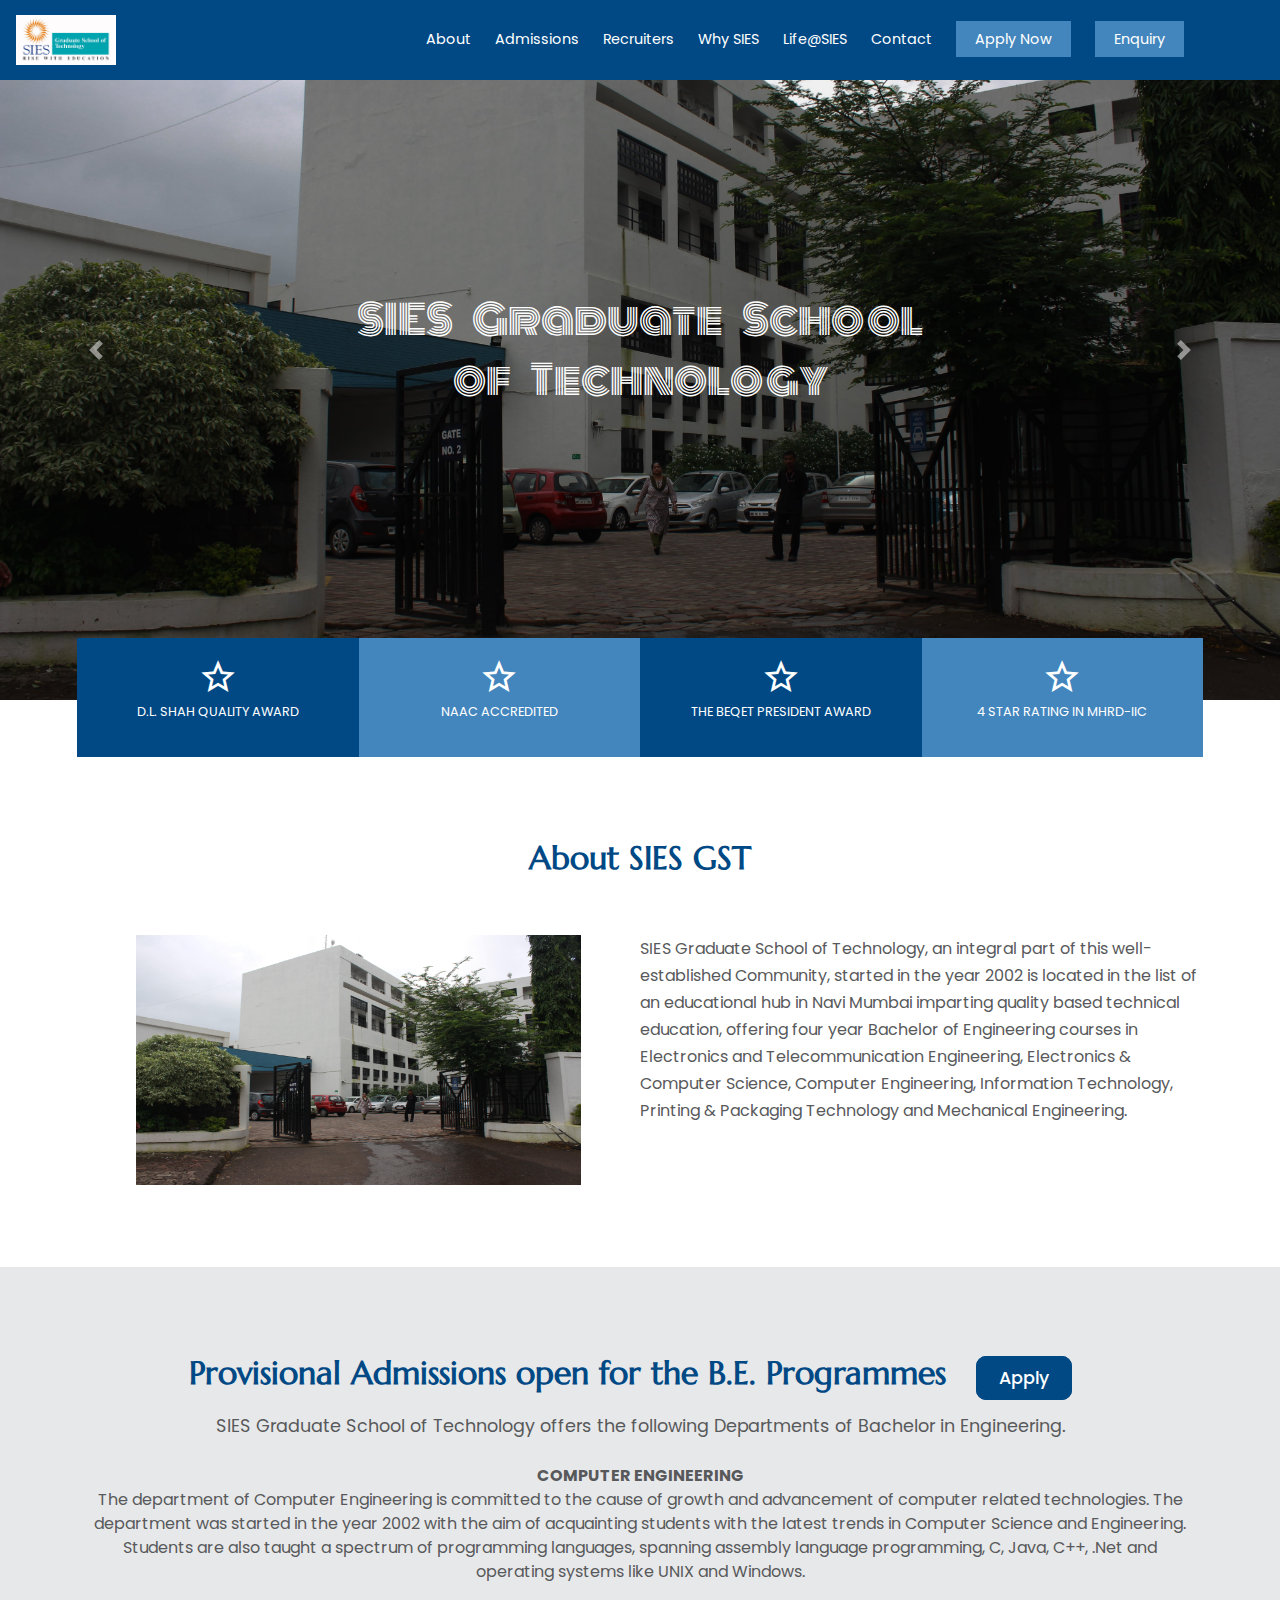
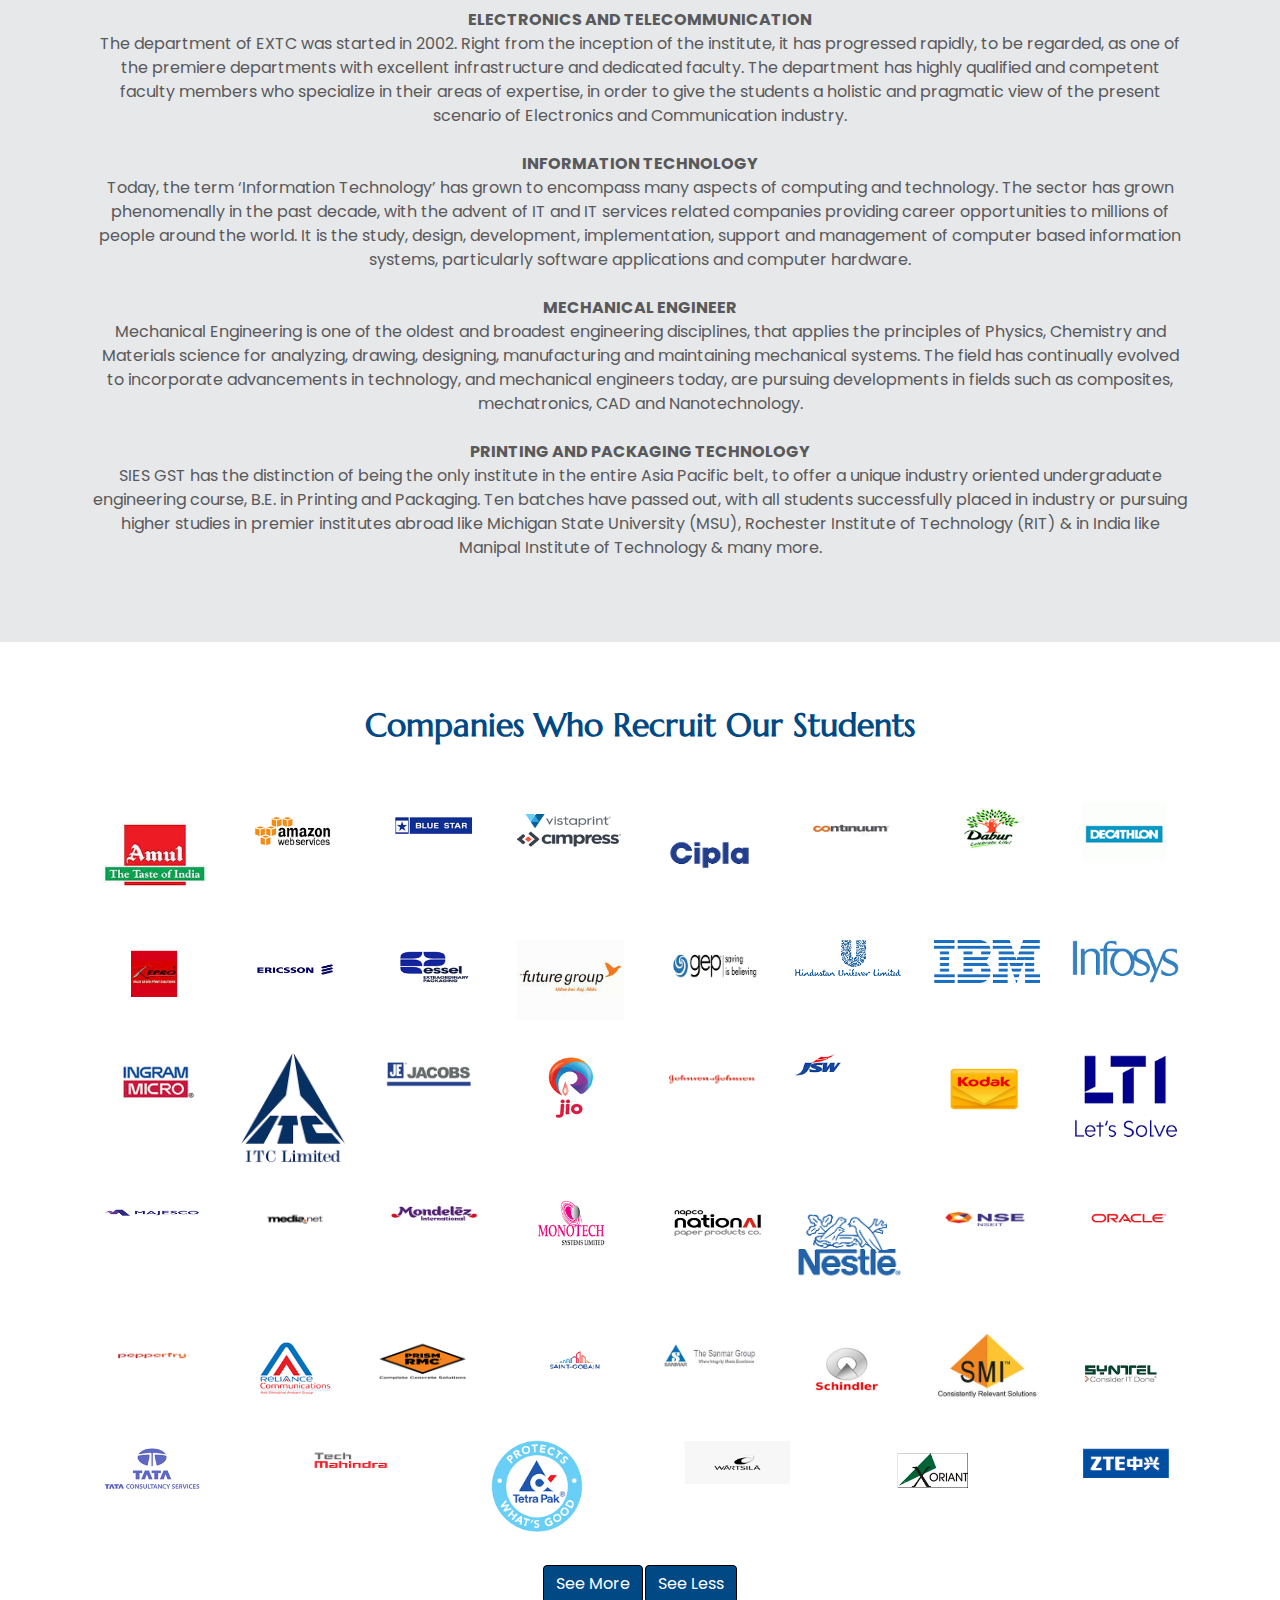
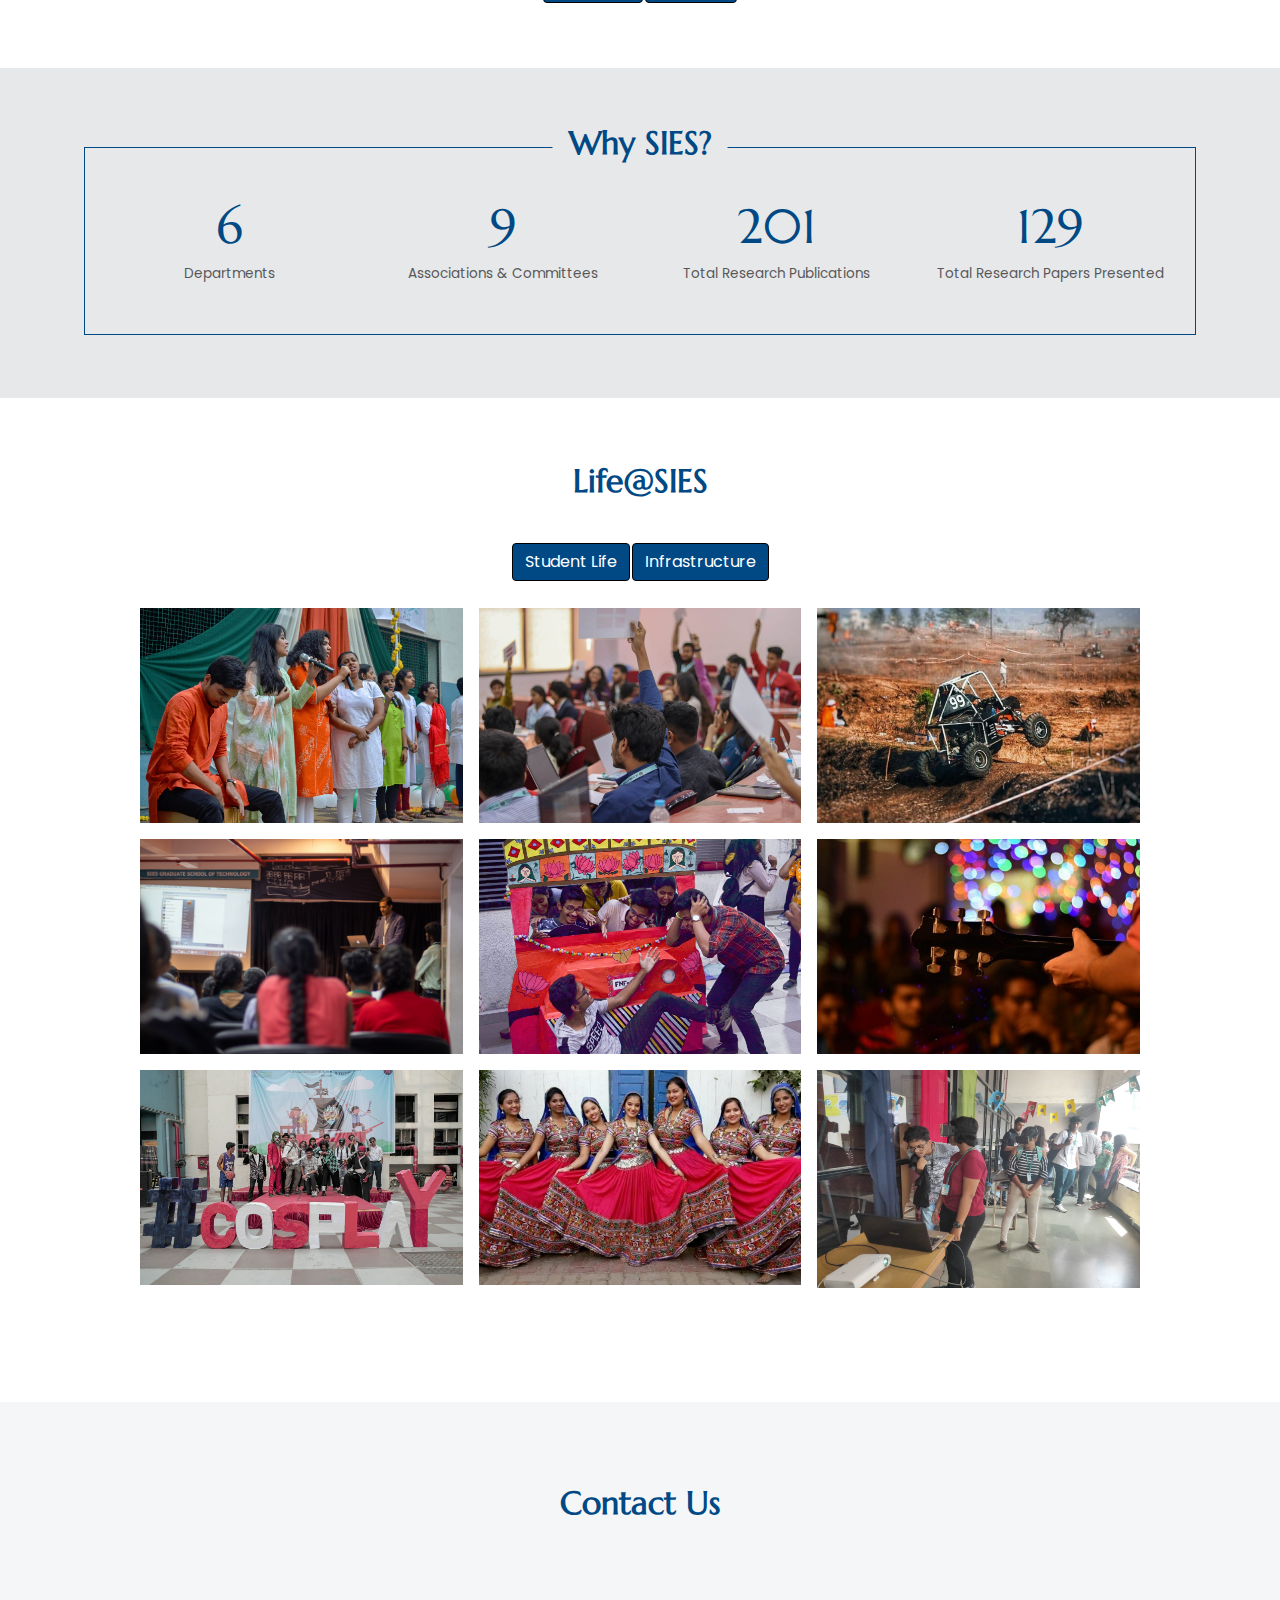
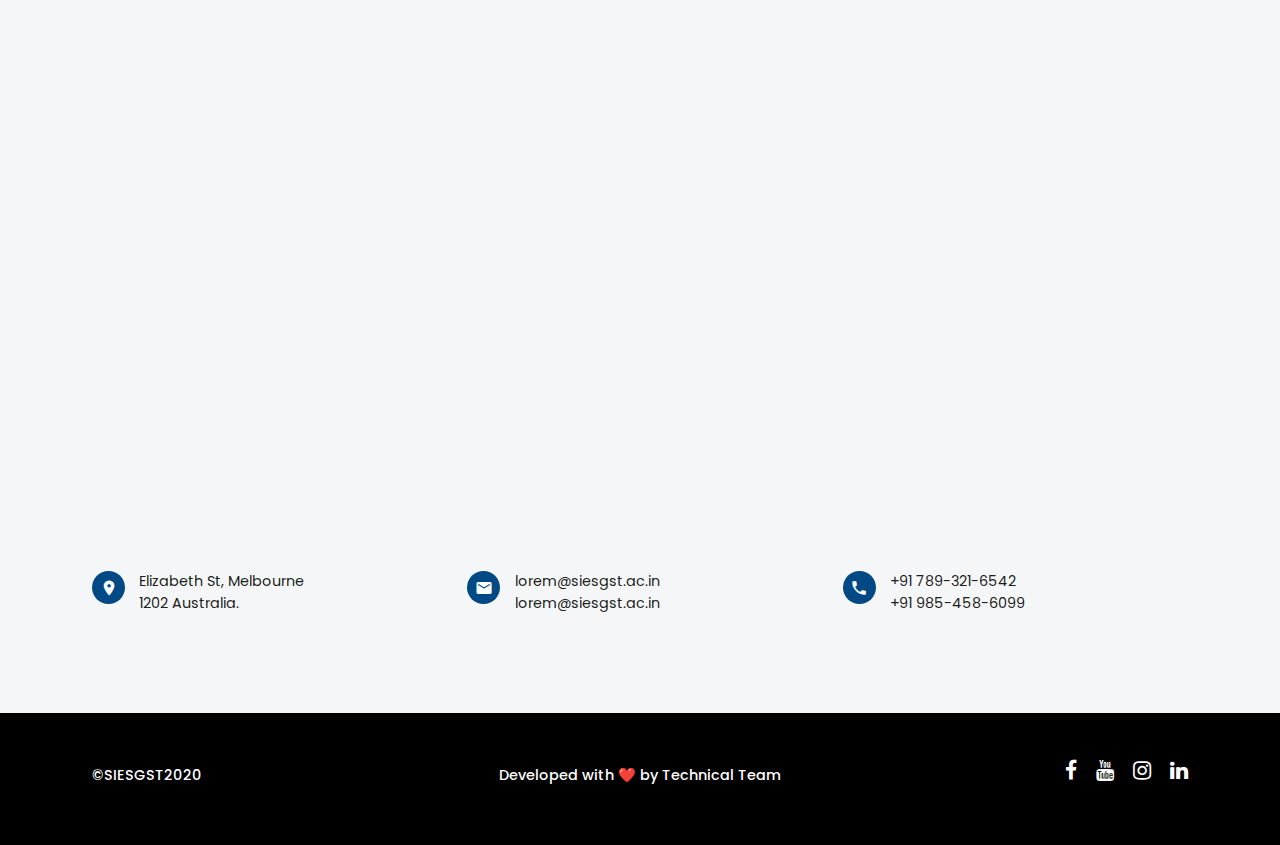
<file: index.html>
<!DOCTYPE html>
<html lang="en">

<head>
    <meta charset="UTF-8">
    <meta name="viewport" content="width=device-width, initial-scale=1.0">
    <link rel="stylesheet" href="https://stackpath.bootstrapcdn.com/bootstrap/4.5.2/css/bootstrap.min.css" integrity="sha384-JcKb8q3iqJ61gNV9KGb8thSsNjpSL0n8PARn9HuZOnIxN0hoP+VmmDGMN5t9UJ0Z" crossorigin="anonymous">
    <link href="https://fonts.googleapis.com/icon?family=Material+Icons" rel="stylesheet">
    <link rel="stylesheet" href="https://stackpath.bootstrapcdn.com/font-awesome/4.7.0/css/font-awesome.min.css">
    <link rel="stylesheet" href="index.css">
    <title>SIES GST</title>
</head>

<body>

    <!-- NAV-BAR -->
    <header class="nav-section ">
        <div class="">
            <nav class="nav">
                <img src="/images/SIES_logo.jpg" alt="">
                <i class="material-icons menu">menu</i>
                <ul class="nav-list">
                    <li><a href="#about">About</a></li>
                    <li><a href="#admission">Admissions</a></li>
                    <li><a href="#recruiters">Recruiters</a></li>
                    <li><a href="#whysies">Why SIES</a></li>
                    <li><a href="#life@sies">Life@SIES</a></li>
                    <li><a href="#contact">Contact</a></li>
                    <li><a href="http://www.siesgst.edu.in/topbar/admissions.php" class="apply-btn">Apply Now</a></li>
                    <li><a href="http://www.siesgst.edu.in/topbar/admissions.php" class="apply-btn">Enquiry</a></li>
                </ul>
            </nav>
        </div>
    </header>

    <!-- CAROUSEL -->
    <div id="carouselExampleControls" class="carousel slide" data-ride="carousel">
        <div class="carousel-inner">
            <div class="carousel-item active">
                <img src="images/c1.jpg" class="d-block w-100" alt="...">
                <p class="carousel-text">SIES Graduate School of Technology</p>
            </div>
            <div class="carousel-item">
                <img src="images/c2.jpg" class="d-block w-100" alt="...">
                <p class="carousel-text">SIES Graduate School of Technology</p>
            </div>
            <div class="carousel-item">
                <img src="images/c3.jpg" class="d-block w-100" alt="...">
                <p class="carousel-text">SIES Graduate School of Technology</p>
            </div>
            <div class="carousel-item">
                <img src="images/c4.jpg" class="d-block w-100" alt="...">
                <p class="carousel-text">SIES Graduate School of Technology</p>
            </div>
        </div>
        <a class="carousel-control-prev" href="#carouselExampleControls" role="button" data-slide="prev">
            <span class="carousel-control-prev-icon" aria-hidden="true"></span>
            <span class="sr-only">Previous</span>
        </a>
        <a class="carousel-control-next" href="#carouselExampleControls" role="button" data-slide="next">
            <span class="carousel-control-next-icon" aria-hidden="true"></span>
            <span class="sr-only">Next</span>
        </a>
    </div>

    <!-- Awards Section -->
    <section class="award-Section">
        <div class="container">
            <div class="row text-center">
                <div class="col-6 col-sm-6 col-lg-3 a-block one">
                    <i class="material-icons">
                        star_outline
                    </i>
                    <p>
                        D.L. SHAH QUALITY AWARD
                    </p>
                </div>
                <div class="col-6 col-sm-6 col-lg-3 a-block two">
                    <i class="material-icons">
                        star_outline
                    </i>
                    <p>
                        NAAC ACCREDITED
                    </p>
                </div>
                <div class="col-6 col-sm-6 col-lg-3 a-block three">
                    <i class="material-icons">
                        star_outline
                    </i>
                    <p>
                        THE BEQET PRESIDENT AWARD
                    </p>
                </div>
                <div class="col-6 col-sm-6 col-lg-3 a-block four">
                    <i class="material-icons">
                        star_outline
                    </i>
                    <p>
                        4 STAR RATING IN MHRD-IIC
                    </p>
                </div>
            </div>
        </div>
    </section>

    <!-- About Section -->
    <section class="about-section" id="about">
        <div class="container">
            <h1 class="text-center title">About SIES GST</h1>
            <div class="row no-gutters pt-3">
                <div class="col-lg-6 col-12 mb-lg-0 mb-4 text-center">
                    <img src="images/about.JPG" class="aboutSvg" alt="" />
                </div>
                <div class="col-lg-6 col-12">
                    <p class="aboutText text-center text-lg-left">
                        SIES Graduate School of Technology, an integral part of this well-established Community, started in the year 2002 is located in the list of an educational hub in Navi Mumbai imparting quality based technical education, offering four year Bachelor of Engineering
                        courses in Electronics and Telecommunication Engineering, Electronics & Computer Science, Computer Engineering, Information Technology, Printing & Packaging Technology and Mechanical Engineering.
                    </p>
                </div>
            </div>
        </div>
    </section>

    <!-- ADMISSION -->
    <section class="admission-section" id="admission">
        <div class="container">
            <div class="row">
                <div class="col-md-12 text-center mb-3">
                    <span class="title title-adm">Provisional Admissions open for the B.E. Programmes </span><a href="http://www.siesgst.edu.in/topbar/admissions.php" class="apply-btn mt-4 apply-dept">Apply</a>
                </div>
                <div class="col-md-12 text-center">
                    <p class="para mb-4">SIES Graduate School of Technology offers the following Departments of Bachelor in Engineering.
                    </p>
                    <ul type="none">
                        <li><b>COMPUTER ENGINEERING</b><br><span class="dept-text">The department of Computer Engineering is committed to the cause of growth and advancement of computer related technologies. The department was started in the year 2002 with the aim of acquainting
                            students with the latest trends in Computer Science and Engineering. Students are also taught a spectrum of programming languages, spanning assembly language programming, C, Java, C++, .Net and operating systems like UNIX and Windows.</span></li>
                        <br>
                        <li><b>ELECTRONICS AND TELECOMMUNICATION</b> <br><span class="dept-text"> The department of EXTC was started in 2002. Right from the inception of the institute, it has progressed rapidly, to be regarded, as one of the premiere departments with excellent infrastructure
                            and dedicated faculty. The department has highly qualified and competent faculty members who specialize in their areas of expertise, in order to give the students a holistic and pragmatic view of the present scenario of Electronics
                            and Communication industry. </span>
                        </li>
                        <br>
                        <li><b>INFORMATION TECHNOLOGY</b><br><span class="dept-text"> Today, the term ‘Information Technology’ has grown to encompass many aspects of computing and technology. The sector has grown phenomenally in the past decade, with the advent of IT and IT services
                            related companies providing career opportunities to millions of people around the world. It is the study, design, development, implementation, support and management of computer based information systems, particularly software
                            applications and computer hardware.</span>
                        </li>
                        <br>
                        <li><b>MECHANICAL ENGINEER</b><br><span class="dept-text">Mechanical Engineering is one of the oldest and broadest engineering disciplines, that applies the principles of Physics, Chemistry and Materials science for analyzing, drawing, designing, manufacturing
                            and maintaining mechanical systems. The field has continually evolved to incorporate advancements in technology, and mechanical engineers today, are pursuing developments in fields such as composites, mechatronics, CAD and Nanotechnology.</span></li><br>

                        <li><b>PRINTING AND PACKAGING TECHNOLOGY</b><br><span class="dept-text">SIES GST has the distinction of being the only institute in the entire Asia Pacific belt, to offer a unique industry oriented undergraduate engineering course, B.E. in Printing and Packaging.
                            Ten batches have passed out, with all students successfully placed in industry or pursuing higher studies in premier institutes abroad like Michigan State University (MSU), Rochester Institute
                            of Technology (RIT) & in India like Manipal Institute of Technology & many more.</span></li>
                        <!-- <br><a href="http://www.siesgst.edu.in/topbar/admissions.php" class="apply-btn mt-4 apply-dept">Apply</a> -->
                    </ul>
                    <!-- <p class="para  pb-4">For M Tech : On the basis of Graduates Aptitude Test in
                        Engineering (GATE)/ Somaiya Post Graduate Entrance Examination in Engineering SPG-E 2020</p>
                    <a href="http://www.siesgst.edu.in/topbar/admissions.php" class="apply-btn mt-4">Apply Now</a> -->
                </div>
            </div>
    </section>

    <!-- RECRUITERS -->
    <section class="recruiters-section" id="recruiters">
        <div class="container">
            <h2 class="title text-center">Companies Who Recruit Our Students</h2>
            <div class="d-flex text-center logos handler">
                <div class="logo">
                    <img src="images/companies/amul.jpg" alt="">
                </div>
                <div class="logo">
                    <img src="images/companies/aws.png" alt="">
                </div>
                <div class="logo">
                    <img src="images/companies/bluestar.png" alt="">
                </div>
                <div class="logo">
                    <img src="images/companies/cimpress.png" alt="">
                </div>
                <div class="logo">
                    <img src="images/companies/cipla.png" alt="">
                </div>
                <div class="logo">
                    <img src="images/companies/continuum.png" alt="">
                </div>
                <div class="logo">
                    <img src="images/companies/dabur.png" alt="">
                </div>
                <div class="logo">
                    <img src="images/companies/decathlon.png" alt="">
                </div>
                <div class="logo">
                    <img src="images/companies/epro.png" alt="">
                </div>
                <div class="logo">
                    <img src="images/companies/ericson.png" alt="">
                </div>
                <div class="logo">
                    <img src="images/companies/essel.png" alt="">
                </div>
                <div class="logo">
                    <img src="images/companies/future.jpg" alt="">
                </div>
                <div class="logo">
                    <img src="images/companies/gep.png" alt="">
                </div>
                <div class="logo">
                    <img src="images/companies/hul.png" alt="">
                </div>
                <div class="logo">
                    <img src="images/companies/ibm.png" alt="">
                </div>
                <div class="logo">
                    <img src="images/companies/infosys.png" alt="">
                </div>
                <div class="logo">
                    <img src="images/companies/ingram.png" alt="">
                </div>
                <div class="logo">
                    <img src="images/companies/ITC.png" alt="">
                </div>
                <div class="logo">
                    <img src="images/companies/jacobs.png" alt="">
                </div>
                <div class="logo">
                    <img src="images/companies/jio.png" alt="">
                </div>
                <div class="logo">
                    <img src="images/companies/johnson.png" alt="">
                </div>
                <div class="logo">
                    <img src="images/companies/jsw.png" alt="">
                </div>
                <div class="logo">
                    <img src="images/companies/kodak.png" alt="">
                </div>
                <div class="logo">
                    <img src="images/companies/lti.png" alt="">
                </div>
                <div class="logo">
                    <img src="images/companies/majesco.png" alt="">
                </div>
                <div class="logo">
                    <img src="images/companies/medianet.png" alt="">
                </div>
                <div class="logo">
                    <img src="images/companies/mondelez.png" alt="">
                </div>
                <div class="logo">
                    <img src="images/companies/monotech.png" alt="">
                </div>
                <div class="logo">
                    <img src="images/companies/national.png" alt="">
                </div>
                <div class="logo">
                    <img src="images/companies/nestle.png" alt="">
                </div>
                <div class="logo">
                    <img src="images/companies/nse.png" alt="">
                </div>
                <div class="logo">
                    <img src="images/companies/oracle.png" alt="">
                </div>
                <div class="logo">
                    <img src="images/companies/pepperfry.png" alt="">
                </div>
                <div class="logo">
                    <img src="images/companies/reliancecom.png" alt="">
                </div>
                <div class="logo">
                    <img src="images/companies/rmc.png" alt="">
                </div>
                <div class="logo">
                    <img src="images/companies/saint.png" alt="">
                </div>
                <div class="logo">
                    <img src="images/companies/sanmar.png" alt="">
                </div>
                <div class="logo">
                    <img src="images/companies/schindler.png" alt="">
                </div>
                <div class="logo">
                    <img src="images/companies/smi.png" alt="">
                </div>
                <div class="logo">
                    <img src="images/companies/syntel.png" alt="">
                </div>
                <div class="logo">
                    <img src="images/companies/tata.png" alt="">
                </div>
                <div class="logo">
                    <img src="images/companies/techm.png" alt="">
                </div>
                <div class="logo">
                    <img src="images/companies/tetra.png" alt="">
                </div>
                <div class="logo">
                    <img src="images/companies/wat.png" alt="">
                </div>
                <div class="logo">
                    <img src="images/companies/xoriant.png" alt="">
                </div>
                <div class="logo">
                    <img src="images/companies/zte.png" alt="">
                </div>

            </div>
            <div class="controls d-flex justify-content-center">
                <a href="#" id="showMore" class="btn">See More</a>
                <a href="#" id="showLess" class="btn">See Less</a>
            </div>
        </div>
    </section>

    <!-- WHY-SEIS-->
    <section class="why-section" id="whysies">
        <div class="container">
            <div class="why-sies mt-3">
                <h2 class="inner title">Why SIES?</h2>
                <div class="content row">
                    <div class="content-details col-6 col-md-3 text-center">
                        <h3>6</h3>
                        <p>Departments</p>
                    </div>
                    <div class="content-details col-6 col-md-3 text-center">
                        <h3>9</h3>
                        <p>Associations & Committees</p>
                    </div>
                    <div class="content-details col-6 col-md-3 text-center">
                        <h3>201</h3>
                        <p>Total Research Publications</p>
                    </div>
                    <div class="content-details col-6 col-md-3 text-center">
                        <h3>129</h3>
                        <p>Total Research Papers Presented</p>
                    </div>
                </div>
            </div>
            <!-- <div class="down text-center text-lg-left">
                <p>As an important academic unit of Somaiya Vidyavihar University (SVU), KJSCE will enhance emphasis on student exposure to </p>
                <ul class="points row pt-4">
                    <li class="col-12 col-lg-6">A wide range of interdisciplinary courses like e-vehicle, Robotics, Machine Learning, Accountancy, Foreign languages, Internet of Things (IOT), etc. for students to explore their potential </li>
                    <li class="col-12 col-lg-6">A holistic approach of education: Lifelong learning skills such as working in teams, time planning, evaluating risks, making ethical decisions, with a human centric approach</li>
                    <li class="col-12 col-lg-6">Opportunities such as internship & student exchange program in various universities of national or international repute for hands-on experience and exposure</li>
                    <li class="col-12 col-lg-6">Unparalleled learning experience with focus on project problem based learning
                    </li>
                </ul>
            </div> -->
        </div>
    </section>

    <!-- LIFE-AT-SIES -->
    <section class="life-section" id="life@sies">
        <div class="container">
            <h2 class="text-center title">Life@SIES</h2>
            <div class="main">
                <div id="myBtnContainer" class="d-flex justify-content-center">
                    <!-- <button class="btn active" onclick="filterSelection('all')"> Show all</button> -->
                    <!-- <button class="btn" onclick="filterSelection('nature')"> Nature</button> -->
                    <button class="btn active" onclick="filterSelection('StudentLife')"> Student Life</button>
                    <button class="btn " onclick="filterSelection('infrastructure')"> Infrastructure</button>
                </div>

                <!-- Portfolio Gallery Grid -->
                <div class="row">
                    <!-- student life -->
                    <div class="pic col-12 col-md-6 col-lg-4 column StudentLife">
                        <img src="images/pic1.jpeg" alt="">
                    </div>
                    <div class="pic col-12 col-md-6 col-lg-4 column StudentLife">
                        <img src="images/pic2.jpeg" alt="">
                    </div>
                    <div class="pic col-12 col-md-6 col-lg-4 column StudentLife">
                        <img src="images/pic3.jpeg" alt="">
                    </div>
                    <div class="pic col-12 col-md-6 col-lg-4 column StudentLife">
                        <img src="images/ds_rizwan sheikh-min.jpg" alt="">
                    </div>
                    <div class="pic col-12 col-md-6 col-lg-4 column StudentLife">
                        <img src="images/pic5.jpeg" alt="">
                    </div>
                    <div class="pic col-12 col-md-6 col-lg-4 column StudentLife">
                        <img src="images/pic4.jpeg" alt="">
                    </div>
                    <div class="pic col-12 col-md-6 col-lg-4 column StudentLife">
                        <img src="images/pic7.jpeg" alt="">
                    </div>
                    <div class="pic col-12 col-md-6 col-lg-4 column StudentLife">
                        <img src="images/pic8.jpeg" alt="">
                    </div>
                    <div class="pic col-12 col-md-6 col-lg-4 column StudentLife">
                        <img src="images/IMG-20200530-WA0048-min.jpg" alt="" style="height: 90%; width: 100%;">
                    </div>

                    <!-- infrasturcture -->
                    <div class="pic col-12 col-md-6 col-lg-4 column infrastructure">
                        <img src="images/infrastructure/infra1.JPG" alt="">
                    </div>
                    <div class="pic col-12 col-md-6 col-lg-4 column infrastructure">
                        <img src="images/infrastructure/infra2.JPG" alt="">
                    </div>
                    <div class="pic col-12 col-md-6 col-lg-4 column infrastructure">
                        <img src="images/infrastructure/infra3.jpg" alt="">
                    </div>
                    <div class="pic col-12 col-md-6 col-lg-4 column infrastructure">
                        <img src="images/infrastructure/infra4.JPG" alt="">
                    </div>
                    <div class="pic col-12 col-md-6 col-lg-4 column infrastructure">
                        <img src="images/infrastructure/infra5.JPG" alt="">
                    </div>
                    <div class="pic col-12 col-md-6 col-lg-4 column infrastructure">
                        <img src="images/infrastructure/infra6.JPG" alt="">
                    </div>
                    <div class="pic col-12 col-md-6 col-lg-4 column infrastructure">
                        <img src="images/infrastructure/infra7.JPG" alt="">
                    </div>
                    <div class="pic col-12 col-md-6 col-lg-4 column infrastructure">
                        <img src="images/infrastructure/infra8.JPG" alt="">
                    </div>
                    <div class="pic col-12 col-md-6 col-lg-4 column infrastructure">
                        <img src="images/infrastructure/infra9.JPG" alt="">
                    </div>
                    <!-- END GRID -->
                </div>

                <!-- END MAIN -->
            </div>

            <!-- images end -->
        </div>
    </section>

    <!-- CONTACT-SECTION -->
    <section class="contact-area" id="contact">
        <div class="container">
            <!-- contact-title -->
            <div class="row justify-content-center">
                <div class="col-md-10 col-lg-6">
                    <div class="contact-title text-center pb-30">
                        <h2 class="title">Contact Us</h2>

                    </div>
                </div>
            </div>
            <!-- contact-map -->
            <div class="row">
                <div class="col-lg-12">
                    <div class="contact-map">
                        <iframe src="https://www.google.com/maps/embed?pb=!1m18!1m12!1m3!1d7543.104394394796!2d73.01942760712097!3d19.03944424643569!2m3!1f0!2f0!3f0!3m2!1i1024!2i768!4f13.1!3m3!1m2!1s0x3be7c3db5e2c85cd%3A0xef26c52d7d73816e!2sSIES%20Graduate%20School%20of%20Technology!5e0!3m2!1sen!2sin!4v1597752442292!5m2!1sen!2sin"
                            frameborder="0" style="border:0;" allowfullscreen="" aria-hidden="false" tabindex="0"></iframe>
                    </div>
                </div>
            </div>
            <!-- contact-info -->
            <div class="contact-info pt-30 " id="contact">
                <div class="row ">
                    <div class="col-md-6 col-lg-4">
                        <div class="contact-info d-flex pt-3">
                            <div class="contact-info-icon">
                                <i class="material-icons">
                                    location_on
                                </i>
                            </div>
                            <div class="contact-info-content">
                                <p class="text"> Elizabeth St, Melbourne<br>1202 Australia.</p>
                            </div>
                        </div>
                    </div>
                    <div class="col-md-6 col-lg-4">
                        <div class="contact-info d-flex pt-3">
                            <div class="contact-info-icon">
                                <i class="material-icons">
                                    mail
                                </i>
                            </div>
                            <div class="contact-info-content">
                                <p class="text mb-0">lorem@siesgst.ac.in</p>
                                <p class="text">lorem@siesgst.ac.in</p>
                            </div>
                        </div>
                    </div>
                    <div class="col-md-6 col-lg-4 pt-3">
                        <div class="contact-info d-flex">
                            <div class="contact-info-icon">
                                <i class="material-icons">
                                    phone
                                </i>
                            </div>
                            <div class="contact-info-content">
                                <p class="text mb-0">+91 789-321-6542</p>
                                <p class="text">+91 985-458-6099</p>
                            </div>
                        </div>
                    </div>
                </div>
            </div>
        </div>
    </section>

    <!-- FOOTER-SECTION -->
    <footer>
        <div class="container">
            <div class="row">
                <div class="col-12 col-lg-4 my-1 text-center text-lg-left ">
                    <h4>©SIESGST2020</h4>
                </div>
                <div class="col-12 col-lg-4 my-1 text-center pt-2 pt-lg-0">
                    <h4>Developed with ❤️ by Technical Team</h4>
                </div>
                <div class="col-12 col-lg-4 my-1 f-icons text-center text-lg-right pt-3 pt-lg-0">
                    <a href="https://www.facebook.com/SIESGSTEvents/"><i class="fa fa-facebook fa-lg"></i></a>
                    <a href="https://www.youtube.com/c/SIESGSTWeb"><i class="fa fa-youtube fa-lg"></i></a>
                    <a href="https://www.instagram.com/siesgstevents/?hl=en"><i class="fa fa-instagram fa-lg"></i></a>
                    <a href="https://www.linkedin.com/company/sies-gst-students-council"><i
                            class="fa fa-linkedin fa-lg"></i></a>
                </div>
            </div>
        </div>
    </footer>

    <script src="https://code.jquery.com/jquery-3.5.1.slim.min.js" integrity="sha384-DfXdz2htPH0lsSSs5nCTpuj/zy4C+OGpamoFVy38MVBnE+IbbVYUew+OrCXaRkfj" crossorigin="anonymous"></script>
    <script src="https://cdn.jsdelivr.net/npm/popper.js@1.16.1/dist/umd/popper.min.js" integrity="sha384-9/reFTGAW83EW2RDu2S0VKaIzap3H66lZH81PoYlFhbGU+6BZp6G7niu735Sk7lN" crossorigin="anonymous"></script>
    <script src="https://stackpath.bootstrapcdn.com/bootstrap/4.5.2/js/bootstrap.min.js" integrity="sha384-B4gt1jrGC7Jh4AgTPSdUtOBvfO8shuf57BaghqFfPlYxofvL8/KUEfYiJOMMV+rV" crossorigin="anonymous"></script>
    <script src="index.js"></script>
</body>

</html>
</file>
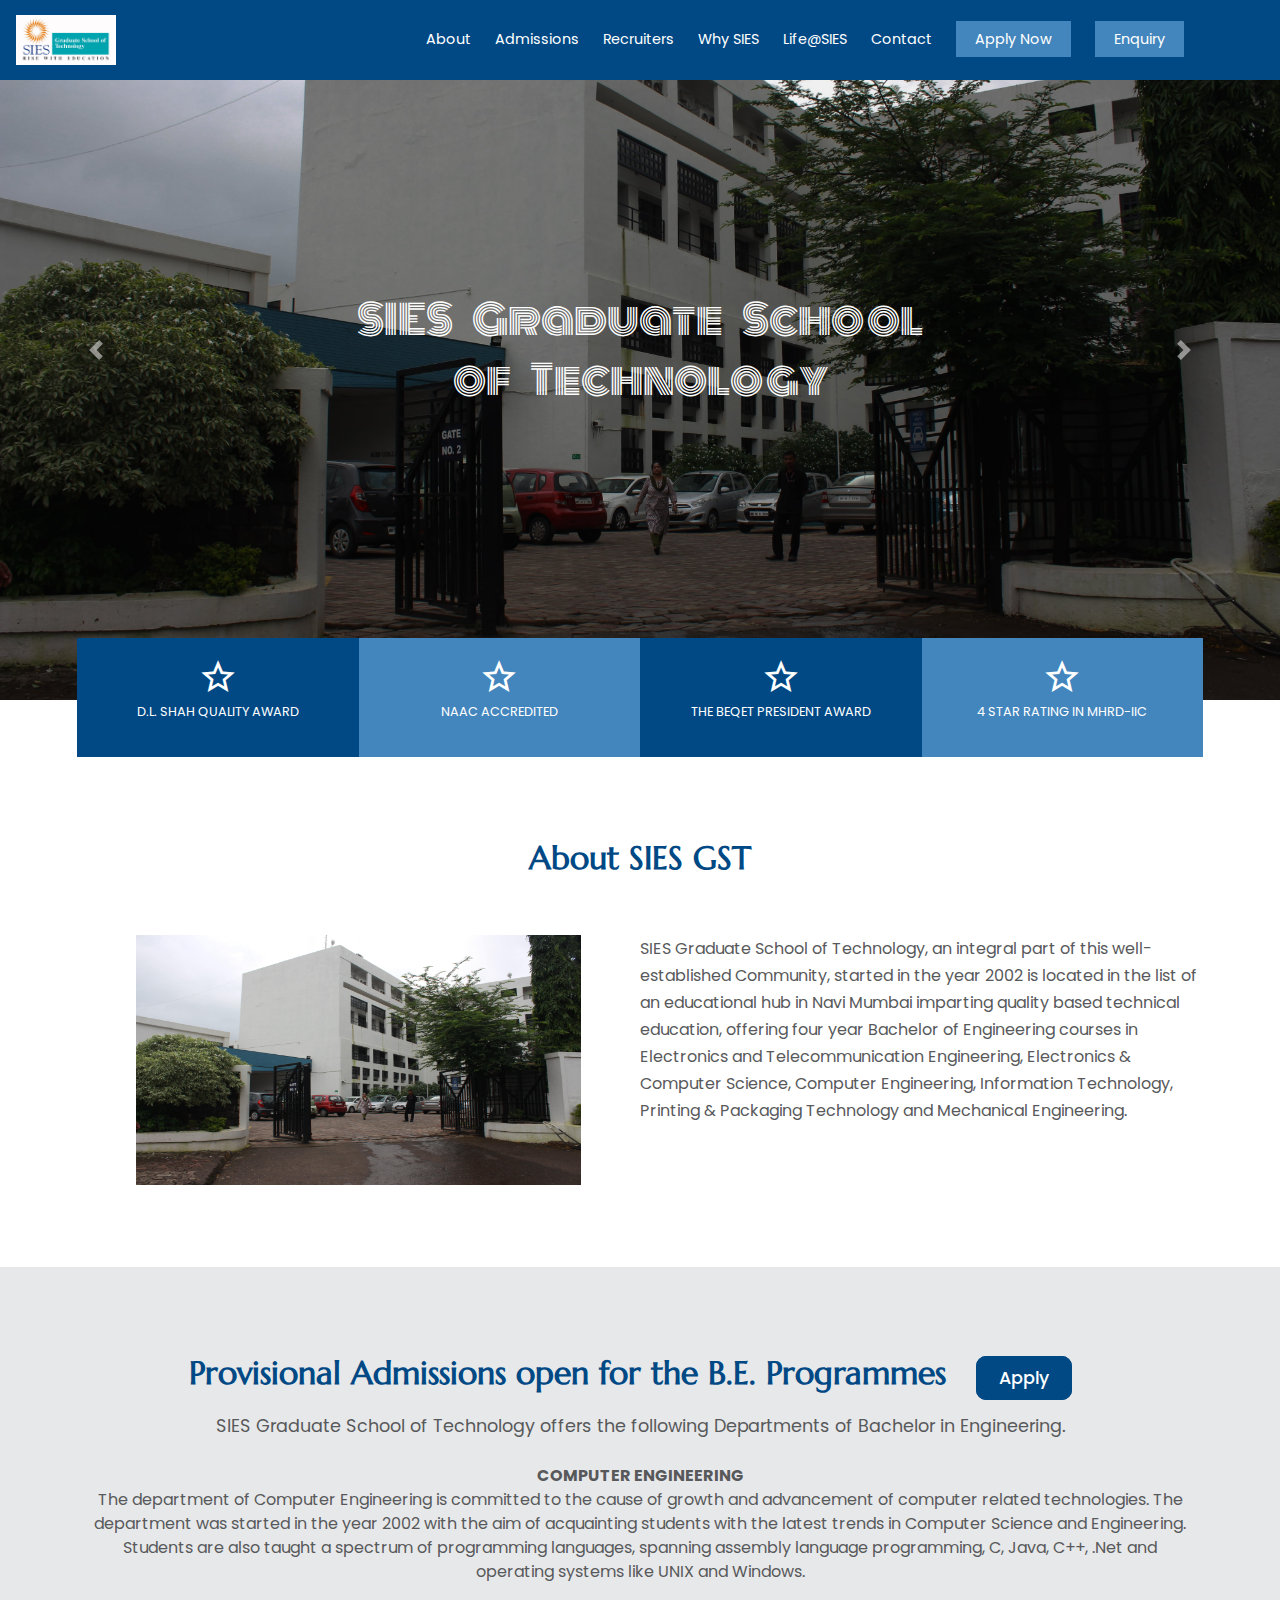
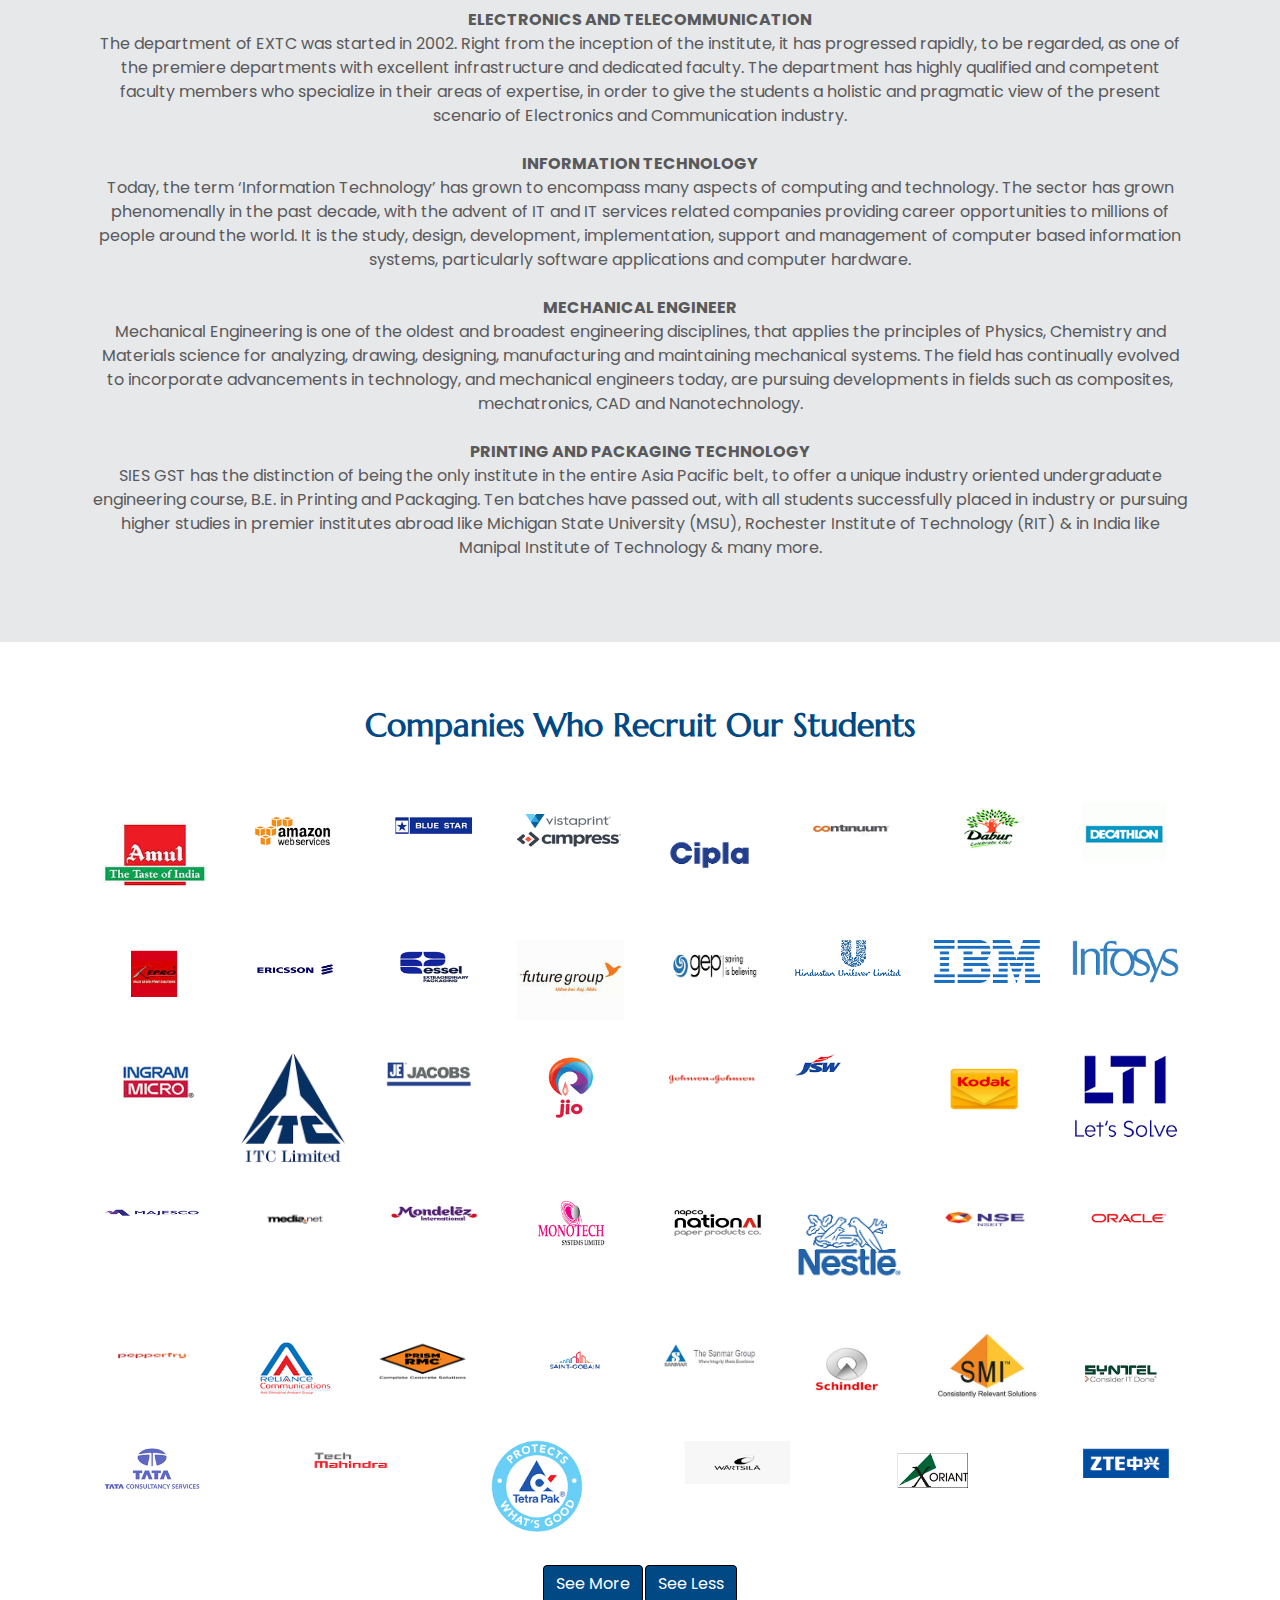
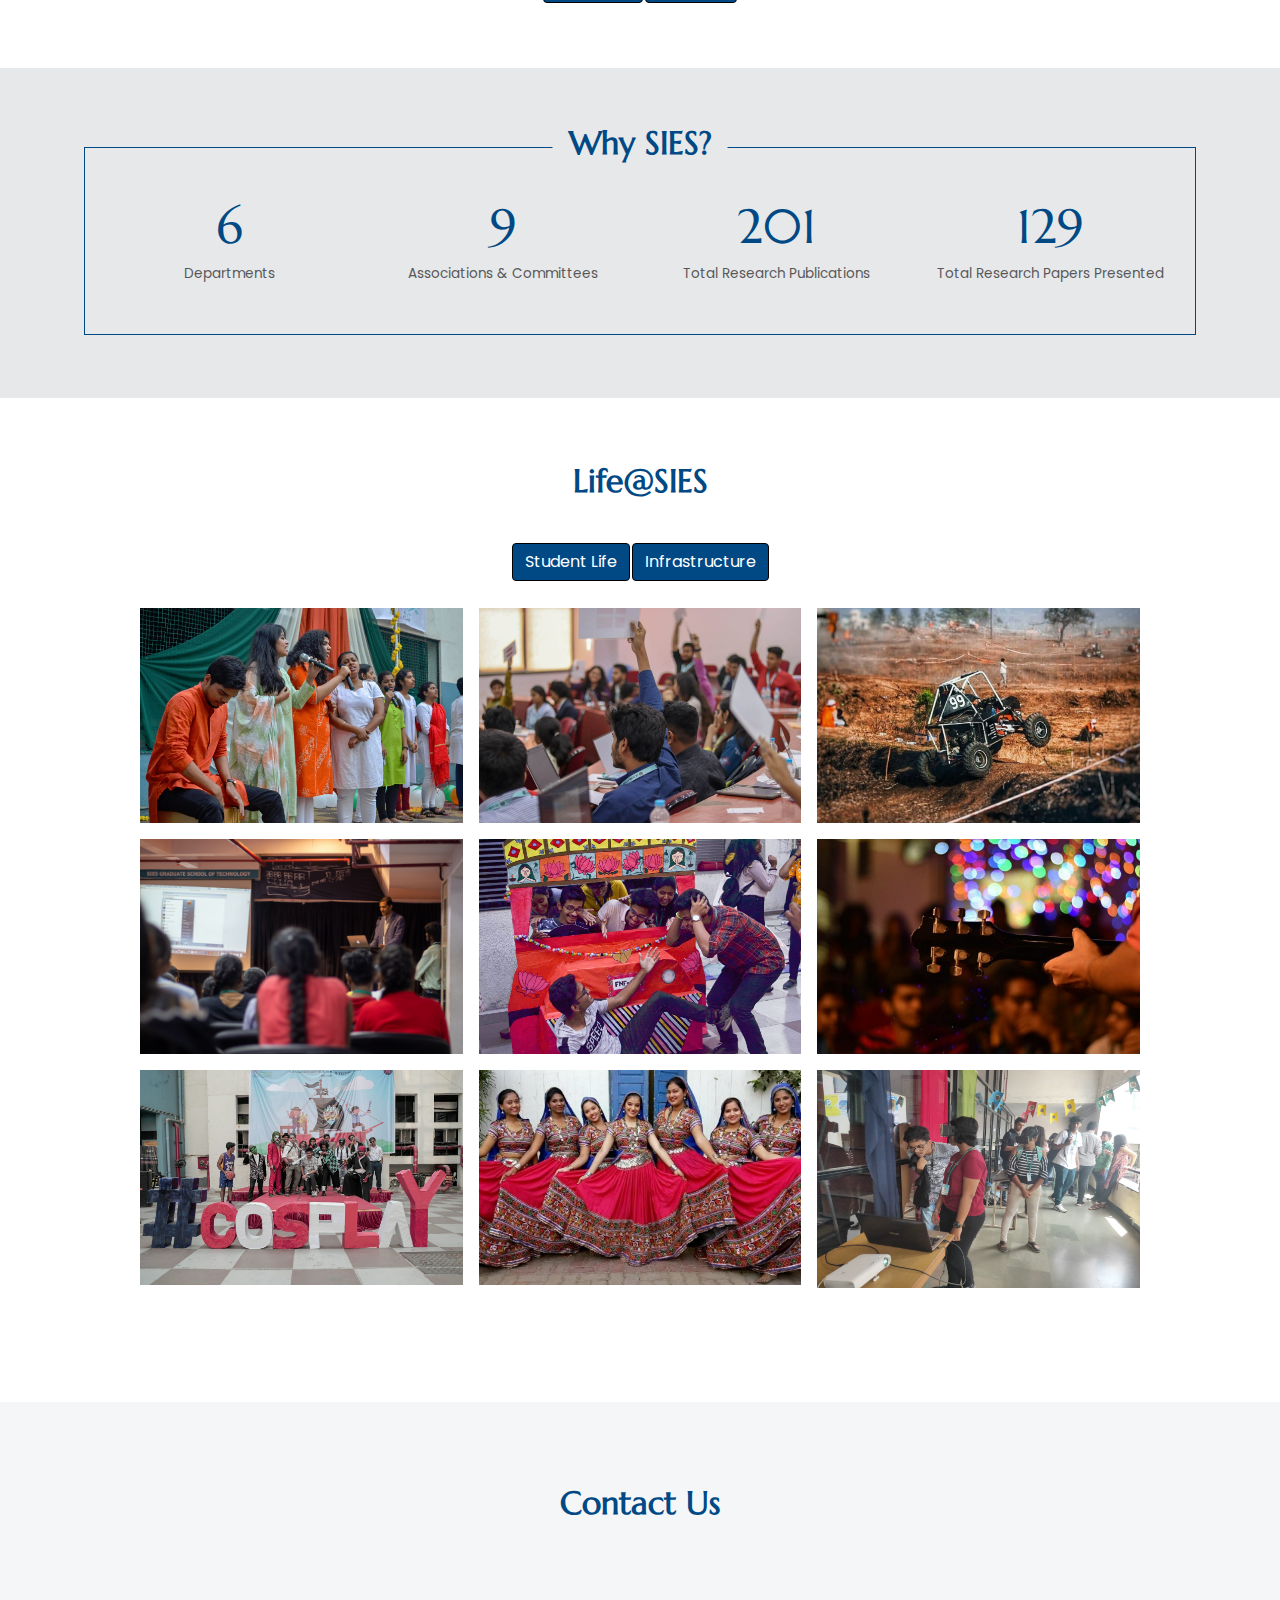
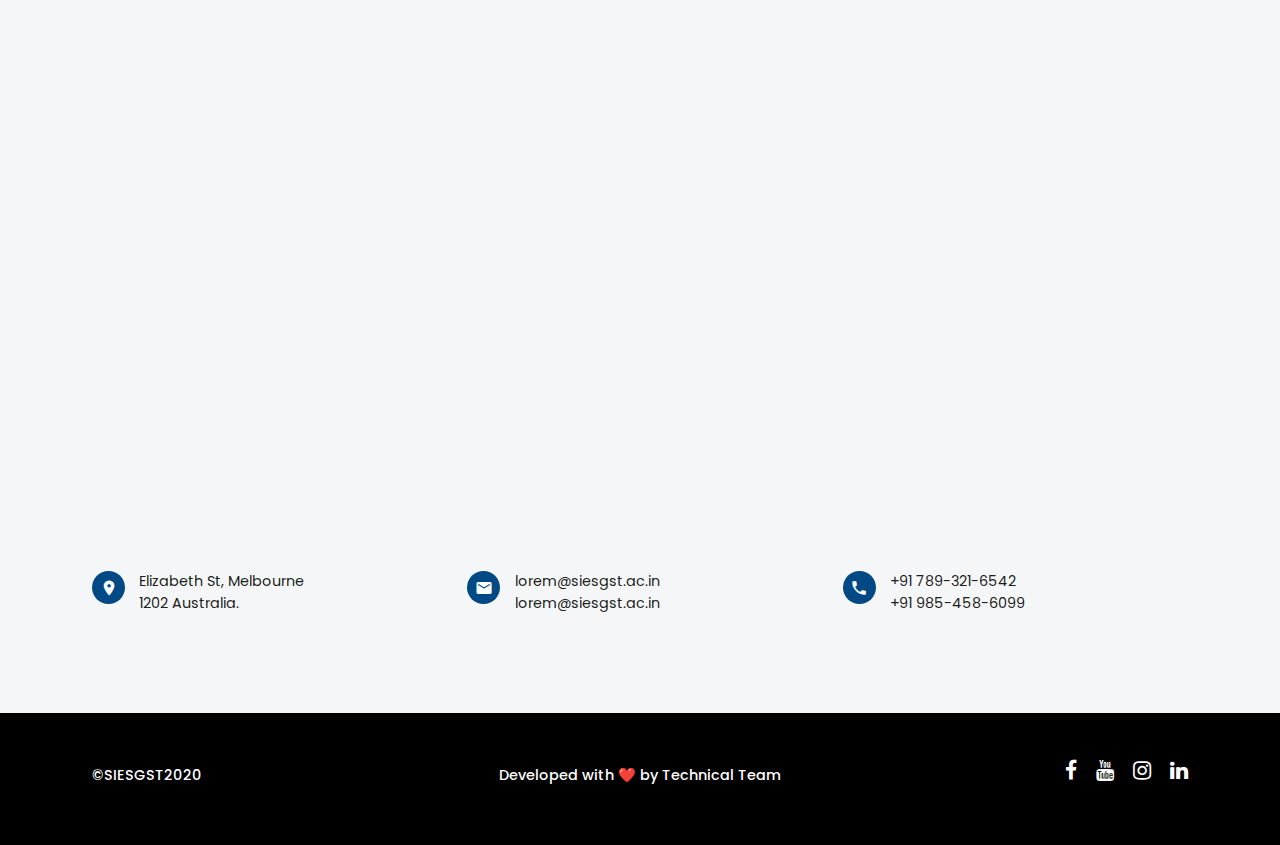
<file: sies.html>
<!DOCTYPE html>
<html lang="en">

<head>
    <meta charset="UTF-8">
    <meta name="viewport" content="width=device-width, initial-scale=1.0">
    <link rel="stylesheet" href="https://stackpath.bootstrapcdn.com/bootstrap/4.5.2/css/bootstrap.min.css" integrity="sha384-JcKb8q3iqJ61gNV9KGb8thSsNjpSL0n8PARn9HuZOnIxN0hoP+VmmDGMN5t9UJ0Z" crossorigin="anonymous">
    <link href="https://fonts.googleapis.com/icon?family=Material+Icons" rel="stylesheet">
    <link rel="stylesheet" href="https://stackpath.bootstrapcdn.com/font-awesome/4.7.0/css/font-awesome.min.css">
    <link rel="stylesheet" href="sies.css">
    <title>SIES GST</title>
</head>

<body>

    <!-- NAV-BAR -->
    <header class="nav-section ">
        <div class="">
            <nav class="nav">
                <img src="/images/SIES_logo.jpg" alt="">
                <i class="material-icons menu">menu</i>
                <ul class="nav-list">
                    <li><a href="#about">About</a></li>
                    <li><a href="#admission">Admissions</a></li>
                    <li><a href="#recruiters">Recruiters</a></li>
                    <li><a href="#whysies">Why SIES</a></li>
                    <li><a href="#life@sies">Life@SIES</a></li>
                    <li><a href="#contact">Contact</a></li>
                    <li><a href="http://www.siesgst.edu.in/topbar/admissions.php" class="apply-btn">Apply Now</a></li>
                    <li><a href="http://www.siesgst.edu.in/topbar/admissions.php" class="apply-btn">Enquiry</a></li>
                </ul>
            </nav>
        </div>
    </header>

    <!-- CAROUSEL -->
    <div id="carouselExampleControls" class="carousel slide" data-ride="carousel">
        <div class="carousel-inner">
            <div class="carousel-item active">
                <img src="images/c1.jpg" class="d-block w-100" alt="...">
                <p class="carousel-text">SIES Graduate School of Technology</p>
            </div>
            <div class="carousel-item">
                <img src="images/c2.jpg" class="d-block w-100" alt="...">
                <p class="carousel-text">SIES Graduate School of Technology</p>
            </div>
            <div class="carousel-item">
                <img src="images/c3.jpg" class="d-block w-100" alt="...">
                <p class="carousel-text">SIES Graduate School of Technology</p>
            </div>
            <div class="carousel-item">
                <img src="images/c4.jpg" class="d-block w-100" alt="...">
                <p class="carousel-text">SIES Graduate School of Technology</p>
            </div>
        </div>
        <a class="carousel-control-prev" href="#carouselExampleControls" role="button" data-slide="prev">
            <span class="carousel-control-prev-icon" aria-hidden="true"></span>
            <span class="sr-only">Previous</span>
        </a>
        <a class="carousel-control-next" href="#carouselExampleControls" role="button" data-slide="next">
            <span class="carousel-control-next-icon" aria-hidden="true"></span>
            <span class="sr-only">Next</span>
        </a>
    </div>

    <!-- Awards Section -->
    <section class="award-Section">
        <div class="container">
            <div class="row text-center">
                <div class="col-6 col-sm-6 col-lg-3 a-block one">
                    <i class="material-icons">
                        star_outline
                    </i>
                    <p>
                        D.L. SHAH QUALITY AWARD
                    </p>
                </div>
                <div class="col-6 col-sm-6 col-lg-3 a-block two">
                    <i class="material-icons">
                        star_outline
                    </i>
                    <p>
                        NAAC ACCREDITED
                    </p>
                </div>
                <div class="col-6 col-sm-6 col-lg-3 a-block three">
                    <i class="material-icons">
                        star_outline
                    </i>
                    <p>
                        THE BEQET PRESIDENT AWARD
                    </p>
                </div>
                <div class="col-6 col-sm-6 col-lg-3 a-block four">
                    <i class="material-icons">
                        star_outline
                    </i>
                    <p>
                        4 STAR RATING IN MHRD-IIC
                    </p>
                </div>
            </div>
        </div>
    </section>

    <!-- About Section -->
    <section class="about-section" id="about">
        <div class="container">
            <h1 class="text-center title">About SIES GST</h1>
            <div class="row no-gutters pt-3">
                <div class="col-lg-6 col-12 mb-lg-0 mb-4 text-center">
                    <img src="images/about.JPG" class="aboutSvg" alt="" />
                </div>
                <div class="col-lg-6 col-12">
                    <p class="aboutText text-center text-lg-left">
                        SIES Graduate School of Technology, an integral part of this well-established Community, started in the year 2002 is located in the list of an educational hub in Navi Mumbai imparting quality based technical education, offering four year Bachelor of Engineering
                        courses in Electronics and Telecommunication Engineering, Electronics & Computer Science, Computer Engineering, Information Technology, Printing & Packaging Technology and Mechanical Engineering.
                    </p>
                </div>
            </div>
        </div>
    </section>

    <!-- ADMISSION -->
    <section class="admission-section" id="admission">
        <div class="container">
            <div class="row">
                <div class="col-md-12 text-center mb-3">
                    <span class="title title-adm">Provisional Admissions open for the B.E. Programmes </span><a href="http://www.siesgst.edu.in/topbar/admissions.php" class="apply-btn mt-4 apply-dept">Apply</a>
                </div>
                <div class="col-md-12 text-center">
                    <p class="para mb-4">SIES Graduate School of Technology offers the following Departments of Bachelor in Engineering.
                    </p>
                    <ul type="none">
                        <li><b>COMPUTER ENGINEERING</b><br><span class="dept-text">The department of Computer Engineering is committed to the cause of growth and advancement of computer related technologies. The department was started in the year 2002 with the aim of acquainting
                            students with the latest trends in Computer Science and Engineering. Students are also taught a spectrum of programming languages, spanning assembly language programming, C, Java, C++, .Net and operating systems like UNIX and Windows.</span></li>
                        <br>
                        <li><b>ELECTRONICS AND TELECOMMUNICATION</b> <br><span class="dept-text"> The department of EXTC was started in 2002. Right from the inception of the institute, it has progressed rapidly, to be regarded, as one of the premiere departments with excellent infrastructure
                            and dedicated faculty. The department has highly qualified and competent faculty members who specialize in their areas of expertise, in order to give the students a holistic and pragmatic view of the present scenario of Electronics
                            and Communication industry. </span>
                        </li>
                        <br>
                        <li><b>INFORMATION TECHNOLOGY</b><br><span class="dept-text"> Today, the term ‘Information Technology’ has grown to encompass many aspects of computing and technology. The sector has grown phenomenally in the past decade, with the advent of IT and IT services
                            related companies providing career opportunities to millions of people around the world. It is the study, design, development, implementation, support and management of computer based information systems, particularly software
                            applications and computer hardware.</span>
                        </li>
                        <br>
                        <li><b>MECHANICAL ENGINEER</b><br><span class="dept-text">Mechanical Engineering is one of the oldest and broadest engineering disciplines, that applies the principles of Physics, Chemistry and Materials science for analyzing, drawing, designing, manufacturing
                            and maintaining mechanical systems. The field has continually evolved to incorporate advancements in technology, and mechanical engineers today, are pursuing developments in fields such as composites, mechatronics, CAD and Nanotechnology.</span></li><br>

                        <li><b>PRINTING AND PACKAGING TECHNOLOGY</b><br><span class="dept-text">SIES GST has the distinction of being the only institute in the entire Asia Pacific belt, to offer a unique industry oriented undergraduate engineering course, B.E. in Printing and Packaging.
                            Ten batches have passed out, with all students successfully placed in industry or pursuing higher studies in premier institutes abroad like Michigan State University (MSU), Rochester Institute
                            of Technology (RIT) & in India like Manipal Institute of Technology & many more.</span></li>
                        <!-- <br><a href="http://www.siesgst.edu.in/topbar/admissions.php" class="apply-btn mt-4 apply-dept">Apply</a> -->
                    </ul>
                    <!-- <p class="para  pb-4">For M Tech : On the basis of Graduates Aptitude Test in
                        Engineering (GATE)/ Somaiya Post Graduate Entrance Examination in Engineering SPG-E 2020</p>
                    <a href="http://www.siesgst.edu.in/topbar/admissions.php" class="apply-btn mt-4">Apply Now</a> -->
                </div>
            </div>
    </section>

    <!-- RECRUITERS -->
    <section class="recruiters-section" id="recruiters">
        <div class="container">
            <h2 class="title text-center">Companies Who Recruit Our Students</h2>
            <div class="d-flex text-center logos handler">
                <div class="logo">
                    <img src="images/companies/amul.jpg" alt="">
                </div>
                <div class="logo">
                    <img src="images/companies/aws.png" alt="">
                </div>
                <div class="logo">
                    <img src="images/companies/bluestar.png" alt="">
                </div>
                <div class="logo">
                    <img src="images/companies/cimpress.png" alt="">
                </div>
                <div class="logo">
                    <img src="images/companies/cipla.png" alt="">
                </div>
                <div class="logo">
                    <img src="images/companies/continuum.png" alt="">
                </div>
                <div class="logo">
                    <img src="images/companies/dabur.png" alt="">
                </div>
                <div class="logo">
                    <img src="images/companies/decathlon.png" alt="">
                </div>
                <div class="logo">
                    <img src="images/companies/epro.png" alt="">
                </div>
                <div class="logo">
                    <img src="images/companies/ericson.png" alt="">
                </div>
                <div class="logo">
                    <img src="images/companies/essel.png" alt="">
                </div>
                <div class="logo">
                    <img src="images/companies/future.jpg" alt="">
                </div>
                <div class="logo">
                    <img src="images/companies/gep.png" alt="">
                </div>
                <div class="logo">
                    <img src="images/companies/hul.png" alt="">
                </div>
                <div class="logo">
                    <img src="images/companies/ibm.png" alt="">
                </div>
                <div class="logo">
                    <img src="images/companies/infosys.png" alt="">
                </div>
                <div class="logo">
                    <img src="images/companies/ingram.png" alt="">
                </div>
                <div class="logo">
                    <img src="images/companies/ITC.png" alt="">
                </div>
                <div class="logo">
                    <img src="images/companies/jacobs.png" alt="">
                </div>
                <div class="logo">
                    <img src="images/companies/jio.png" alt="">
                </div>
                <div class="logo">
                    <img src="images/companies/johnson.png" alt="">
                </div>
                <div class="logo">
                    <img src="images/companies/jsw.png" alt="">
                </div>
                <div class="logo">
                    <img src="images/companies/kodak.png" alt="">
                </div>
                <div class="logo">
                    <img src="images/companies/lti.png" alt="">
                </div>
                <div class="logo">
                    <img src="images/companies/majesco.png" alt="">
                </div>
                <div class="logo">
                    <img src="images/companies/medianet.png" alt="">
                </div>
                <div class="logo">
                    <img src="images/companies/mondelez.png" alt="">
                </div>
                <div class="logo">
                    <img src="images/companies/monotech.png" alt="">
                </div>
                <div class="logo">
                    <img src="images/companies/national.png" alt="">
                </div>
                <div class="logo">
                    <img src="images/companies/nestle.png" alt="">
                </div>
                <div class="logo">
                    <img src="images/companies/nse.png" alt="">
                </div>
                <div class="logo">
                    <img src="images/companies/oracle.png" alt="">
                </div>
                <div class="logo">
                    <img src="images/companies/pepperfry.png" alt="">
                </div>
                <div class="logo">
                    <img src="images/companies/reliancecom.png" alt="">
                </div>
                <div class="logo">
                    <img src="images/companies/rmc.png" alt="">
                </div>
                <div class="logo">
                    <img src="images/companies/saint.png" alt="">
                </div>
                <div class="logo">
                    <img src="images/companies/sanmar.png" alt="">
                </div>
                <div class="logo">
                    <img src="images/companies/schindler.png" alt="">
                </div>
                <div class="logo">
                    <img src="images/companies/smi.png" alt="">
                </div>
                <div class="logo">
                    <img src="images/companies/syntel.png" alt="">
                </div>
                <div class="logo">
                    <img src="images/companies/tata.png" alt="">
                </div>
                <div class="logo">
                    <img src="images/companies/techm.png" alt="">
                </div>
                <div class="logo">
                    <img src="images/companies/tetra.png" alt="">
                </div>
                <div class="logo">
                    <img src="images/companies/wat.png" alt="">
                </div>
                <div class="logo">
                    <img src="images/companies/xoriant.png" alt="">
                </div>
                <div class="logo">
                    <img src="images/companies/zte.png" alt="">
                </div>

            </div>
            <div class="controls d-flex justify-content-center">
                <a href="#" id="showMore" class="btn">See More</a>
                <a href="#" id="showLess" class="btn">See Less</a>
            </div>
        </div>
    </section>

    <!-- WHY-SEIS-->
    <section class="why-section" id="whysies">
        <div class="container">
            <div class="why-sies mt-3">
                <h2 class="inner title">Why SIES?</h2>
                <div class="content row">
                    <div class="content-details col-6 col-md-3 text-center">
                        <h3>6</h3>
                        <p>Departments</p>
                    </div>
                    <div class="content-details col-6 col-md-3 text-center">
                        <h3>9</h3>
                        <p>Associations & Committees</p>
                    </div>
                    <div class="content-details col-6 col-md-3 text-center">
                        <h3>201</h3>
                        <p>Total Research Publications</p>
                    </div>
                    <div class="content-details col-6 col-md-3 text-center">
                        <h3>129</h3>
                        <p>Total Research Papers Presented</p>
                    </div>
                </div>
            </div>
            <!-- <div class="down text-center text-lg-left">
                <p>As an important academic unit of Somaiya Vidyavihar University (SVU), KJSCE will enhance emphasis on student exposure to </p>
                <ul class="points row pt-4">
                    <li class="col-12 col-lg-6">A wide range of interdisciplinary courses like e-vehicle, Robotics, Machine Learning, Accountancy, Foreign languages, Internet of Things (IOT), etc. for students to explore their potential </li>
                    <li class="col-12 col-lg-6">A holistic approach of education: Lifelong learning skills such as working in teams, time planning, evaluating risks, making ethical decisions, with a human centric approach</li>
                    <li class="col-12 col-lg-6">Opportunities such as internship & student exchange program in various universities of national or international repute for hands-on experience and exposure</li>
                    <li class="col-12 col-lg-6">Unparalleled learning experience with focus on project problem based learning
                    </li>
                </ul>
            </div> -->
        </div>
    </section>

    <!-- LIFE-AT-SIES -->
    <section class="life-section" id="life@sies">
        <div class="container">
            <h2 class="text-center title">Life@SIES</h2>
            <div class="main">
                <div id="myBtnContainer" class="d-flex justify-content-center">
                    <!-- <button class="btn active" onclick="filterSelection('all')"> Show all</button> -->
                    <!-- <button class="btn" onclick="filterSelection('nature')"> Nature</button> -->
                    <button class="btn active" onclick="filterSelection('StudentLife')"> Student Life</button>
                    <button class="btn " onclick="filterSelection('infrastructure')"> Infrastructure</button>
                </div>

                <!-- Portfolio Gallery Grid -->
                <div class="row">
                    <!-- student life -->
                    <div class="pic col-12 col-md-6 col-lg-4 column StudentLife">
                        <img src="images/pic1.jpeg" alt="">
                    </div>
                    <div class="pic col-12 col-md-6 col-lg-4 column StudentLife">
                        <img src="images/pic2.jpeg" alt="">
                    </div>
                    <div class="pic col-12 col-md-6 col-lg-4 column StudentLife">
                        <img src="images/pic3.jpeg" alt="">
                    </div>
                    <div class="pic col-12 col-md-6 col-lg-4 column StudentLife">
                        <img src="images/ds_rizwan sheikh-min.jpg" alt="">
                    </div>
                    <div class="pic col-12 col-md-6 col-lg-4 column StudentLife">
                        <img src="images/pic5.jpeg" alt="">
                    </div>
                    <div class="pic col-12 col-md-6 col-lg-4 column StudentLife">
                        <img src="images/pic4.jpeg" alt="">
                    </div>
                    <div class="pic col-12 col-md-6 col-lg-4 column StudentLife">
                        <img src="images/pic7.jpeg" alt="">
                    </div>
                    <div class="pic col-12 col-md-6 col-lg-4 column StudentLife">
                        <img src="images/pic8.jpeg" alt="">
                    </div>
                    <div class="pic col-12 col-md-6 col-lg-4 column StudentLife">
                        <img src="images/IMG-20200530-WA0048-min.jpg" alt="" style="height: 90%; width: 100%;">
                    </div>

                    <!-- infrasturcture -->
                    <div class="pic col-12 col-md-6 col-lg-4 column infrastructure">
                        <img src="images/infrastructure/infra1.JPG" alt="">
                    </div>
                    <div class="pic col-12 col-md-6 col-lg-4 column infrastructure">
                        <img src="images/infrastructure/infra2.JPG" alt="">
                    </div>
                    <div class="pic col-12 col-md-6 col-lg-4 column infrastructure">
                        <img src="images/infrastructure/infra3.jpg" alt="">
                    </div>
                    <div class="pic col-12 col-md-6 col-lg-4 column infrastructure">
                        <img src="images/infrastructure/infra4.JPG" alt="">
                    </div>
                    <div class="pic col-12 col-md-6 col-lg-4 column infrastructure">
                        <img src="images/infrastructure/infra5.JPG" alt="">
                    </div>
                    <div class="pic col-12 col-md-6 col-lg-4 column infrastructure">
                        <img src="images/infrastructure/infra6.JPG" alt="">
                    </div>
                    <div class="pic col-12 col-md-6 col-lg-4 column infrastructure">
                        <img src="images/infrastructure/infra7.JPG" alt="">
                    </div>
                    <div class="pic col-12 col-md-6 col-lg-4 column infrastructure">
                        <img src="images/infrastructure/infra8.JPG" alt="">
                    </div>
                    <div class="pic col-12 col-md-6 col-lg-4 column infrastructure">
                        <img src="images/infrastructure/infra9.JPG" alt="">
                    </div>
                    <!-- END GRID -->
                </div>

                <!-- END MAIN -->
            </div>

            <!-- images end -->
        </div>
    </section>

    <!-- CONTACT-SECTION -->
    <section class="contact-area" id="contact">
        <div class="container">
            <!-- contact-title -->
            <div class="row justify-content-center">
                <div class="col-md-10 col-lg-6">
                    <div class="contact-title text-center pb-30">
                        <h2 class="title">Contact Us</h2>

                    </div>
                </div>
            </div>
            <!-- contact-map -->
            <div class="row">
                <div class="col-lg-12">
                    <div class="contact-map">
                        <iframe src="https://www.google.com/maps/embed?pb=!1m18!1m12!1m3!1d7543.104394394796!2d73.01942760712097!3d19.03944424643569!2m3!1f0!2f0!3f0!3m2!1i1024!2i768!4f13.1!3m3!1m2!1s0x3be7c3db5e2c85cd%3A0xef26c52d7d73816e!2sSIES%20Graduate%20School%20of%20Technology!5e0!3m2!1sen!2sin!4v1597752442292!5m2!1sen!2sin"
                            frameborder="0" style="border:0;" allowfullscreen="" aria-hidden="false" tabindex="0"></iframe>
                    </div>
                </div>
            </div>
            <!-- contact-info -->
            <div class="contact-info pt-30 " id="contact">
                <div class="row ">
                    <div class="col-md-6 col-lg-4">
                        <div class="contact-info d-flex pt-3">
                            <div class="contact-info-icon">
                                <i class="material-icons">
                                    location_on
                                </i>
                            </div>
                            <div class="contact-info-content">
                                <p class="text"> Elizabeth St, Melbourne<br>1202 Australia.</p>
                            </div>
                        </div>
                    </div>
                    <div class="col-md-6 col-lg-4">
                        <div class="contact-info d-flex pt-3">
                            <div class="contact-info-icon">
                                <i class="material-icons">
                                    mail
                                </i>
                            </div>
                            <div class="contact-info-content">
                                <p class="text mb-0">lorem@siesgst.ac.in</p>
                                <p class="text">lorem@siesgst.ac.in</p>
                            </div>
                        </div>
                    </div>
                    <div class="col-md-6 col-lg-4 pt-3">
                        <div class="contact-info d-flex">
                            <div class="contact-info-icon">
                                <i class="material-icons">
                                    phone
                                </i>
                            </div>
                            <div class="contact-info-content">
                                <p class="text mb-0">+91 789-321-6542</p>
                                <p class="text">+91 985-458-6099</p>
                            </div>
                        </div>
                    </div>
                </div>
            </div>
        </div>
    </section>

    <!-- FOOTER-SECTION -->
    <footer>
        <div class="container">
            <div class="row">
                <div class="col-12 col-lg-4 my-1 text-center text-lg-left ">
                    <h4>©SIESGST2020</h4>
                </div>
                <div class="col-12 col-lg-4 my-1 text-center pt-2 pt-lg-0">
                    <h4>Developed with ❤️ by Technical Team</h4>
                </div>
                <div class="col-12 col-lg-4 my-1 f-icons text-center text-lg-right pt-3 pt-lg-0">
                    <a href="https://www.facebook.com/SIESGSTEvents/"><i class="fa fa-facebook fa-lg"></i></a>
                    <a href="https://www.youtube.com/c/SIESGSTWeb"><i class="fa fa-youtube fa-lg"></i></a>
                    <a href="https://www.instagram.com/siesgstevents/?hl=en"><i class="fa fa-instagram fa-lg"></i></a>
                    <a href="https://www.linkedin.com/company/sies-gst-students-council"><i
                            class="fa fa-linkedin fa-lg"></i></a>
                </div>
            </div>
        </div>
    </footer>

    <script src="https://code.jquery.com/jquery-3.5.1.slim.min.js" integrity="sha384-DfXdz2htPH0lsSSs5nCTpuj/zy4C+OGpamoFVy38MVBnE+IbbVYUew+OrCXaRkfj" crossorigin="anonymous"></script>
    <script src="https://cdn.jsdelivr.net/npm/popper.js@1.16.1/dist/umd/popper.min.js" integrity="sha384-9/reFTGAW83EW2RDu2S0VKaIzap3H66lZH81PoYlFhbGU+6BZp6G7niu735Sk7lN" crossorigin="anonymous"></script>
    <script src="https://stackpath.bootstrapcdn.com/bootstrap/4.5.2/js/bootstrap.min.js" integrity="sha384-B4gt1jrGC7Jh4AgTPSdUtOBvfO8shuf57BaghqFfPlYxofvL8/KUEfYiJOMMV+rV" crossorigin="anonymous"></script>
    <script src="sies.js"></script>
</body>

</html>
</file>
<file: index.css>
@import url('https://fonts.googleapis.com/css2?family=Marcellus&family=Monoton&family=Poppins:wght@400;500;600&display=swap');
* {
    box-sizing: border-box;
}

html {
    scroll-behavior: smooth;
}

body {
    margin: 0;
    padding: 0;
    background-color: white;
    font-family: "Poppins", sans-serif;
    color: #58595b;
}

a {
    color: #58595b;
    text-decoration: none;
}

a:hover {
    text-decoration: none;
}

ul {
    margin: 0;
    padding: 0;
}

img {
    max-width: 100%;
    height: auto;
}

.title {
    font-family: "Marcellus", serif;
    font-size: 1.7em;
    font-weight: 600;
    color: #004985;
    margin-bottom: 1.3em !important;
}

.about-section,
.admission-section,
.recruiters-section,
.why-section,
.life-section,
.contact-area {
    padding: 4em 0;
}

.apply-btn {
    background-color: #004985;
    border: 1px solid #004985;
    color: white;
    font-size: 0.9em;
    font-weight: 500;
    padding: 0.5em 1.25em;
    transition: 0.5s ease-in-out;
}

.apply-btn:hover {
    transition: 0.5s ease-in-out;
    border: 1px solid #004985;
    color: #004985;
    background-color: white;
}

.nav-list .apply-btn {
    color: white;
    background-color: #4386bd;
    border: 1px solid #4386bd;
    transition: 0.5s ease;
}

.nav-list .apply-btn:hover {
    transition: 0.5s ease;
    color: #004985;
    background-color: white;
    border: 1px solid white;
}


/* NAV-SECTION */

header {
    position: fixed;
    width: 100%;
    z-index: 1001;
    background-color: #004985;
}

.nav {
    display: flex;
    justify-content: space-between;
    align-items: center;
    height: 80px;
    z-index: 1000;
    max-width: 1200px;
    z-index: 1000;
    color: white;
    padding: 0 1em;
}

.nav h1 {
    font-size: 2em;
    font-weight: bold;
    margin: 0;
}

.menu {
    font-size: 2em;
    cursor: pointer;
}

.nav-list {
    z-index: 1000;
    position: fixed;
    top: 0;
    left: 0;
    width: 60%;
    height: 100vh;
    background-color: #004985;
    display: flex;
    flex-direction: column;
    transform: translateX(-100%);
    transition: transform 0.5s;
    list-style: none;
}

.nav-list li {
    padding: 1em 0;
    margin-left: 1.5em;
    border-bottom: 1px solid rgba(255, 255, 255, 0.1);
}

.nav-list a {
    color: white;
    font-weight: 400;
    font-size: 0.9em;
}

.open {
    transform: translateX(0%);
}

.nav img {
    width: 100px;
}


/* HERO-SECTION */

.carousel-inner img {
    height: 450px;
    object-fit: cover;
    object-position: center;
}

.carousel-text {
    text-align: center;
    font-family: 'Monoton', cursive;
    position: absolute;
    /* font-size: 2em; */
    color: white;
    top: 50%;
    left: 50%;
    transform: translate(-50%, -50%);
}


/* AWARD-SECTION */

.award-Section {
    color: white;
    padding: 0 2em;
    margin-top: -3em;
}

.a-block {
    padding: 1.5em;
    font-size: 0.8em;
}

.one,
.three {
    background-color: #004985;
}

.two,
.four {
    background-color: #4386bd;
}

.a-block i {
    font-size: 40px;
}


/* ABOUT-SECTION */

.aboutText,
.para {
    font-size: 0.9em;
    color: #58595b;
    line-height: 27px;
}


/* ADMISSION */

.admission-section {
    background-color: #e7e8e9;
}


/* RECRUITERS */

.logos {
    flex-wrap: wrap;
    justify-content: space-between;
}

.logo {
    padding: 1em;
    width: calc(100% / 4);
}


/* WHY-SECTION */

.why-section {
    background-color: #e7e8e9;
}

.why-sies {
    padding: 2em 1em 1em;
    outline: 1px solid #004985;
    outline-offset: 0em;
    position: relative;
}

.why-sies h2 {
    background-color: #e7e8e9;
    position: absolute;
    padding: 0 0.5em;
    top: -0.75em;
    left: 50%;
    transform: translateX(-50%);
}

.content-details p {
    font-size: 0.85em;
}

.down {
    padding: 3em 3em 0;
}

.down p {
    color: #004985;
    max-width: 550px;
    margin: 0 auto;
}

.content-details h3 {
    color: #004985;
    font-family: "Marcellus", serif;
}

.points li {
    font-size: 0.9em;
    line-height: 1.6em;
    padding: 0.5em 0;
    margin: 0 auto;
}


/* LIFE AT SIES */

.pic {
    padding: 0.5em;
    position: relative;
    overflow: hidden;
    transition: 0.5s ease;
}

.pic:hover {
    transform: scale(1.05);
    overflow: hidden;
    transition: 0.5s ease;
}

.life-section span {
    color: #004985;
    font-size: 1.1em;
    font-weight: 500;
    background-color: white;
    position: absolute;
    left: 0.45em;
    bottom: 0.75em;
    padding: 0.25em 1em;
}


/* CONTACT-SECTION */

.contact-area {
    background-color: #f4f6f7;
}

.contact-title .text {
    font-size: 1em;
    color: rgba(0, 0, 0, 0.9);
}

.contact-map {
    padding: 0 0 2em;
}

iframe {
    width: 100%;
    height: 350px;
}

.contact-info-icon {
    width: 33px;
    height: 33px;
    border-radius: 100%;
    background-color: #004985;
}

.contact-info-icon i {
    font-size: 18px;
    color: white;
    position: relative;
    top: 8px;
    left: 50%;
    transform: translateX(-50%);
}

.contact-info-content p {
    font-size: 0.9em;
    color: rgba(0, 0, 0, 0.9);
    padding-left: 1em;
}


/* FOOTER-SECTION */

footer {
    color: white;
    padding: 2em 0;
    background-color: black;
}

footer h4 {
    font-size: 0.9em;
    margin: 0;
}

footer i {
    color: white;
    margin-left: 0.7em;
}


/* MEDIA */

@media (max-width: 335px) {
    .inner {
        font-size: 1.6em;
    }
}

@media (min-width: 576px) {
    .carousel-inner img {
        height: 500px;
    }
    /* .carousel-text{
  font-size: 2.1em;
}  */
    .award-Section {
        margin-top: -6em;
    }
    .one,
    .four {
        background-color: #004985;
    }
    .two,
    .three {
        background-color: #4386bd;
    }
    .aboutSvg {
        width: 460px;
        height: 300px;
    }
    .content-details h3 {
        font-size: 3em;
    }
    iframe {
        height: 400px;
    }
}

@media (min-width: 768px) {
    .title {
        font-size: 2em;
    }
    .carousel-inner img {
        height: 550px;
    }
    /* .carousel-text{
    font-size: 2.8em;
  }  */
    .aboutText,
    .para,
    .points li,
    .footer h4 {
        font-size: 1em;
    }
    iframe {
        height: 450px;
    }
    .f-icons {
        position: relative;
        top: -8px;
    }
}

@media (min-width: 992px) {
    /* .carousel-text{
    font-size: 3.6em;
  }  */
    .nav-list {
        z-index: 1000;
        position: static;
        width: auto;
        height: auto;
        background-color: transparent;
        display: flex;
        flex-direction: row;
        transform: translateX(0%);
    }
    .nav-list li {
        border-bottom: none;
    }
    .nav i {
        display: none;
    }
    .nav-list li::after {
        content: "";
        display: block;
        width: 0%;
        height: 2px;
        background-color: #7cafdb;
        transition: width 0.3s;
    }
    .nav-list li:hover::after {
        width: 100%;
        transition: width 0.3s;
    }
    .award-Section {
        margin-top: -5em;
    }
    .one,
    .three {
        background-color: #004985;
    }
    .two,
    .four {
        background-color: #4386bd;
    }
    .aboutText {
        margin-left: 1em;
    }
    .aboutSvg {
        width: 445px;
        height: 250px;
    }
    .admission-section h1 {
        width: 75%;
        margin: 0 auto;
    }
    .points li {
        max-width: 460px;
    }
    .down {
        padding: 3em 0 0;
    }
    .logo {
        width: calc(100% / 8);
    }
    iframe {
        height: 500px;
    }
}

@media (min-width: 1200px) {
    .carousel-inner img {
        height: 700px;
    }
    /* .carousel-text{
    font-size: 4.3em;
  }  */
    .aboutText {
        margin-left: 0;
    }
    .para {
        font-size: 1.1em;
    }
    .points li {
        max-width: 500px;
    }
}

@media (max-width: 680px) {
    .a-block {
        border-bottom: 2px solid white;
        border-right: 2px solid white;
    }
    .two {
        border-right: none;
    }
    .four {
        border-right: none;
    }
}

.carousel-text {
    font-size: 40px;
    word-spacing: 15px;
}

@media (max-width: 800px) {
    .carousel-text {
        font-size: 20px;
        word-spacing: 5px;
    }
}

@media (max-width: 992px) {
    .dept-text {
        font-size: 12px;
    }
}

.apply-dept {
    font-size: 1.1em;
    margin: 20px;
    border-radius: 10px;
}


/* @media (max-width: 400px) {
    .apply-dept {
        font-size: 0.6em;
    }
} */


/* images */

.main {
    max-width: 1000px;
    margin: auto;
}

h1 {
    font-size: 50px;
    word-break: break-all;
}

.row {
    margin: 10px -16px;
}


/* Add padding BETWEEN each column */

.row,
.row>.column {
    padding: 8px;
}


/* Create three equal columns that floats next to each other */

.column {
    float: left;
    width: 33.33%;
    display: none;
    /* Hide all elements by default */
}


/* Clear floats after rows */

.row:after {
    content: "";
    display: table;
    clear: both;
}


/* The "show" class is added to the filtered elements */

.show {
    display: block;
}


/* Style the buttons */

.btn:hover {
    background-color: #ddd;
}

.btn {
    cursor: pointer;
    background-color: #004985;
    color: white;
    margin: 1px;
    border: 1px solid black;
}

@media (max-width: 512px) {
    .title-adm {
        font-size: 1.2em;
    }
    .apply-dept {
        font-size: 0.8em;
    }
}
</file>
<file: sies.css>
@import url('https://fonts.googleapis.com/css2?family=Marcellus&family=Monoton&family=Poppins:wght@400;500;600&display=swap');
* {
    box-sizing: border-box;
}

html {
    scroll-behavior: smooth;
}

body {
    margin: 0;
    padding: 0;
    background-color: white;
    font-family: "Poppins", sans-serif;
    color: #58595b;
}

a {
    color: #58595b;
    text-decoration: none;
}

a:hover {
    text-decoration: none;
}

ul {
    margin: 0;
    padding: 0;
}

img {
    max-width: 100%;
    height: auto;
}

.title {
    font-family: "Marcellus", serif;
    font-size: 1.7em;
    font-weight: 600;
    color: #004985;
    margin-bottom: 1.3em !important;
}

.about-section,
.admission-section,
.recruiters-section,
.why-section,
.life-section,
.contact-area {
    padding: 4em 0;
}

.apply-btn {
    background-color: #004985;
    border: 1px solid #004985;
    color: white;
    font-size: 0.9em;
    font-weight: 500;
    padding: 0.5em 1.25em;
    transition: 0.5s ease-in-out;
}

.apply-btn:hover {
    transition: 0.5s ease-in-out;
    border: 1px solid #004985;
    color: #004985;
    background-color: white;
}

.nav-list .apply-btn {
    color: white;
    background-color: #4386bd;
    border: 1px solid #4386bd;
    transition: 0.5s ease;
}

.nav-list .apply-btn:hover {
    transition: 0.5s ease;
    color: #004985;
    background-color: white;
    border: 1px solid white;
}


/* NAV-SECTION */

header {
    position: fixed;
    width: 100%;
    z-index: 1001;
    background-color: #004985;
}

.nav {
    display: flex;
    justify-content: space-between;
    align-items: center;
    height: 80px;
    z-index: 1000;
    max-width: 1200px;
    z-index: 1000;
    color: white;
    padding: 0 1em;
}

.nav h1 {
    font-size: 2em;
    font-weight: bold;
    margin: 0;
}

.menu {
    font-size: 2em;
    cursor: pointer;
}

.nav-list {
    z-index: 1000;
    position: fixed;
    top: 0;
    left: 0;
    width: 60%;
    height: 100vh;
    background-color: #004985;
    display: flex;
    flex-direction: column;
    transform: translateX(-100%);
    transition: transform 0.5s;
    list-style: none;
}

.nav-list li {
    padding: 1em 0;
    margin-left: 1.5em;
    border-bottom: 1px solid rgba(255, 255, 255, 0.1);
}

.nav-list a {
    color: white;
    font-weight: 400;
    font-size: 0.9em;
}

.open {
    transform: translateX(0%);
}

.nav img {
    width: 100px;
}


/* HERO-SECTION */

.carousel-inner img {
    height: 450px;
    object-fit: cover;
    object-position: center;
}

.carousel-text {
    text-align: center;
    font-family: 'Monoton', cursive;
    position: absolute;
    /* font-size: 2em; */
    color: white;
    top: 50%;
    left: 50%;
    transform: translate(-50%, -50%);
}


/* AWARD-SECTION */

.award-Section {
    color: white;
    padding: 0 2em;
    margin-top: -3em;
}

.a-block {
    padding: 1.5em;
    font-size: 0.8em;
}

.one,
.three {
    background-color: #004985;
}

.two,
.four {
    background-color: #4386bd;
}

.a-block i {
    font-size: 40px;
}


/* ABOUT-SECTION */

.aboutText,
.para {
    font-size: 0.9em;
    color: #58595b;
    line-height: 27px;
}


/* ADMISSION */

.admission-section {
    background-color: #e7e8e9;
}


/* RECRUITERS */

.logos {
    flex-wrap: wrap;
    justify-content: space-between;
}

.logo {
    padding: 1em;
    width: calc(100% / 4);
}


/* WHY-SECTION */

.why-section {
    background-color: #e7e8e9;
}

.why-sies {
    padding: 2em 1em 1em;
    outline: 1px solid #004985;
    outline-offset: 0em;
    position: relative;
}

.why-sies h2 {
    background-color: #e7e8e9;
    position: absolute;
    padding: 0 0.5em;
    top: -0.75em;
    left: 50%;
    transform: translateX(-50%);
}

.content-details p {
    font-size: 0.85em;
}

.down {
    padding: 3em 3em 0;
}

.down p {
    color: #004985;
    max-width: 550px;
    margin: 0 auto;
}

.content-details h3 {
    color: #004985;
    font-family: "Marcellus", serif;
}

.points li {
    font-size: 0.9em;
    line-height: 1.6em;
    padding: 0.5em 0;
    margin: 0 auto;
}


/* LIFE AT SIES */

.pic {
    padding: 0.5em;
    position: relative;
    overflow: hidden;
    transition: 0.5s ease;
}

.pic:hover {
    transform: scale(1.05);
    overflow: hidden;
    transition: 0.5s ease;
}

.life-section span {
    color: #004985;
    font-size: 1.1em;
    font-weight: 500;
    background-color: white;
    position: absolute;
    left: 0.45em;
    bottom: 0.75em;
    padding: 0.25em 1em;
}


/* CONTACT-SECTION */

.contact-area {
    background-color: #f4f6f7;
}

.contact-title .text {
    font-size: 1em;
    color: rgba(0, 0, 0, 0.9);
}

.contact-map {
    padding: 0 0 2em;
}

iframe {
    width: 100%;
    height: 350px;
}

.contact-info-icon {
    width: 33px;
    height: 33px;
    border-radius: 100%;
    background-color: #004985;
}

.contact-info-icon i {
    font-size: 18px;
    color: white;
    position: relative;
    top: 8px;
    left: 50%;
    transform: translateX(-50%);
}

.contact-info-content p {
    font-size: 0.9em;
    color: rgba(0, 0, 0, 0.9);
    padding-left: 1em;
}


/* FOOTER-SECTION */

footer {
    color: white;
    padding: 2em 0;
    background-color: black;
}

footer h4 {
    font-size: 0.9em;
    margin: 0;
}

footer i {
    color: white;
    margin-left: 0.7em;
}


/* MEDIA */

@media (max-width: 335px) {
    .inner {
        font-size: 1.6em;
    }
}

@media (min-width: 576px) {
    .carousel-inner img {
        height: 500px;
    }
    /* .carousel-text{
  font-size: 2.1em;
}  */
    .award-Section {
        margin-top: -6em;
    }
    .one,
    .four {
        background-color: #004985;
    }
    .two,
    .three {
        background-color: #4386bd;
    }
    .aboutSvg {
        width: 460px;
        height: 300px;
    }
    .content-details h3 {
        font-size: 3em;
    }
    iframe {
        height: 400px;
    }
}

@media (min-width: 768px) {
    .title {
        font-size: 2em;
    }
    .carousel-inner img {
        height: 550px;
    }
    /* .carousel-text{
    font-size: 2.8em;
  }  */
    .aboutText,
    .para,
    .points li,
    .footer h4 {
        font-size: 1em;
    }
    iframe {
        height: 450px;
    }
    .f-icons {
        position: relative;
        top: -8px;
    }
}

@media (min-width: 992px) {
    /* .carousel-text{
    font-size: 3.6em;
  }  */
    .nav-list {
        z-index: 1000;
        position: static;
        width: auto;
        height: auto;
        background-color: transparent;
        display: flex;
        flex-direction: row;
        transform: translateX(0%);
    }
    .nav-list li {
        border-bottom: none;
    }
    .nav i {
        display: none;
    }
    .nav-list li::after {
        content: "";
        display: block;
        width: 0%;
        height: 2px;
        background-color: #7cafdb;
        transition: width 0.3s;
    }
    .nav-list li:hover::after {
        width: 100%;
        transition: width 0.3s;
    }
    .award-Section {
        margin-top: -5em;
    }
    .one,
    .three {
        background-color: #004985;
    }
    .two,
    .four {
        background-color: #4386bd;
    }
    .aboutText {
        margin-left: 1em;
    }
    .aboutSvg {
        width: 445px;
        height: 250px;
    }
    .admission-section h1 {
        width: 75%;
        margin: 0 auto;
    }
    .points li {
        max-width: 460px;
    }
    .down {
        padding: 3em 0 0;
    }
    .logo {
        width: calc(100% / 8);
    }
    iframe {
        height: 500px;
    }
}

@media (min-width: 1200px) {
    .carousel-inner img {
        height: 700px;
    }
    /* .carousel-text{
    font-size: 4.3em;
  }  */
    .aboutText {
        margin-left: 0;
    }
    .para {
        font-size: 1.1em;
    }
    .points li {
        max-width: 500px;
    }
}

@media (max-width: 680px) {
    .a-block {
        border-bottom: 2px solid white;
        border-right: 2px solid white;
    }
    .two {
        border-right: none;
    }
    .four {
        border-right: none;
    }
}

.carousel-text {
    font-size: 40px;
    word-spacing: 15px;
}

@media (max-width: 800px) {
    .carousel-text {
        font-size: 20px;
        word-spacing: 5px;
    }
}

@media (max-width: 992px) {
    .dept-text {
        font-size: 12px;
    }
}

.apply-dept {
    font-size: 1.1em;
    margin: 20px;
    border-radius: 10px;
}


/* @media (max-width: 400px) {
    .apply-dept {
        font-size: 0.6em;
    }
} */


/* images */

.main {
    max-width: 1000px;
    margin: auto;
}

h1 {
    font-size: 50px;
    word-break: break-all;
}

.row {
    margin: 10px -16px;
}


/* Add padding BETWEEN each column */

.row,
.row>.column {
    padding: 8px;
}


/* Create three equal columns that floats next to each other */

.column {
    float: left;
    width: 33.33%;
    display: none;
    /* Hide all elements by default */
}


/* Clear floats after rows */

.row:after {
    content: "";
    display: table;
    clear: both;
}


/* The "show" class is added to the filtered elements */

.show {
    display: block;
}


/* Style the buttons */

.btn:hover {
    background-color: #ddd;
}

.btn {
    cursor: pointer;
    background-color: #004985;
    color: white;
    margin: 1px;
    border: 1px solid black;
}

@media (max-width: 512px) {
    .title-adm {
        font-size: 1.2em;
    }
    .apply-dept {
        font-size: 0.8em;
    }
}
</file>
